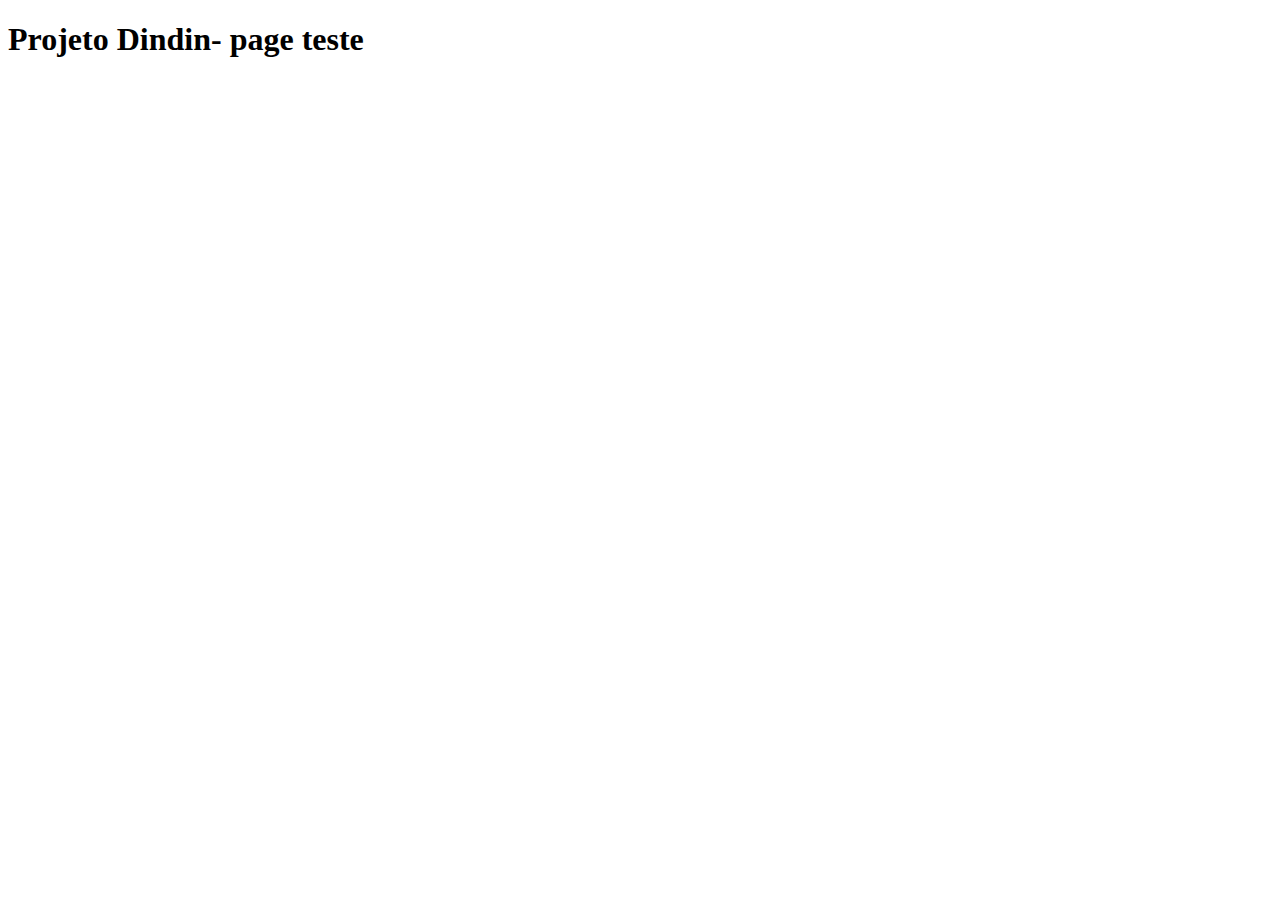
<file: index.html>
<!DOCTYPE html>
<html lang="pt-br">
<head>
    <meta charset="UTF-8">
    <meta http-equiv="X-UA-Compatible" content="IE=edge">
    <meta name="viewport" content="width=device-width, initial-scale=1.0">
    <title>Document</title>
</head>
<body>
    <h1>Projeto Dindin- page teste</h1>
</body>
</html>
</file>
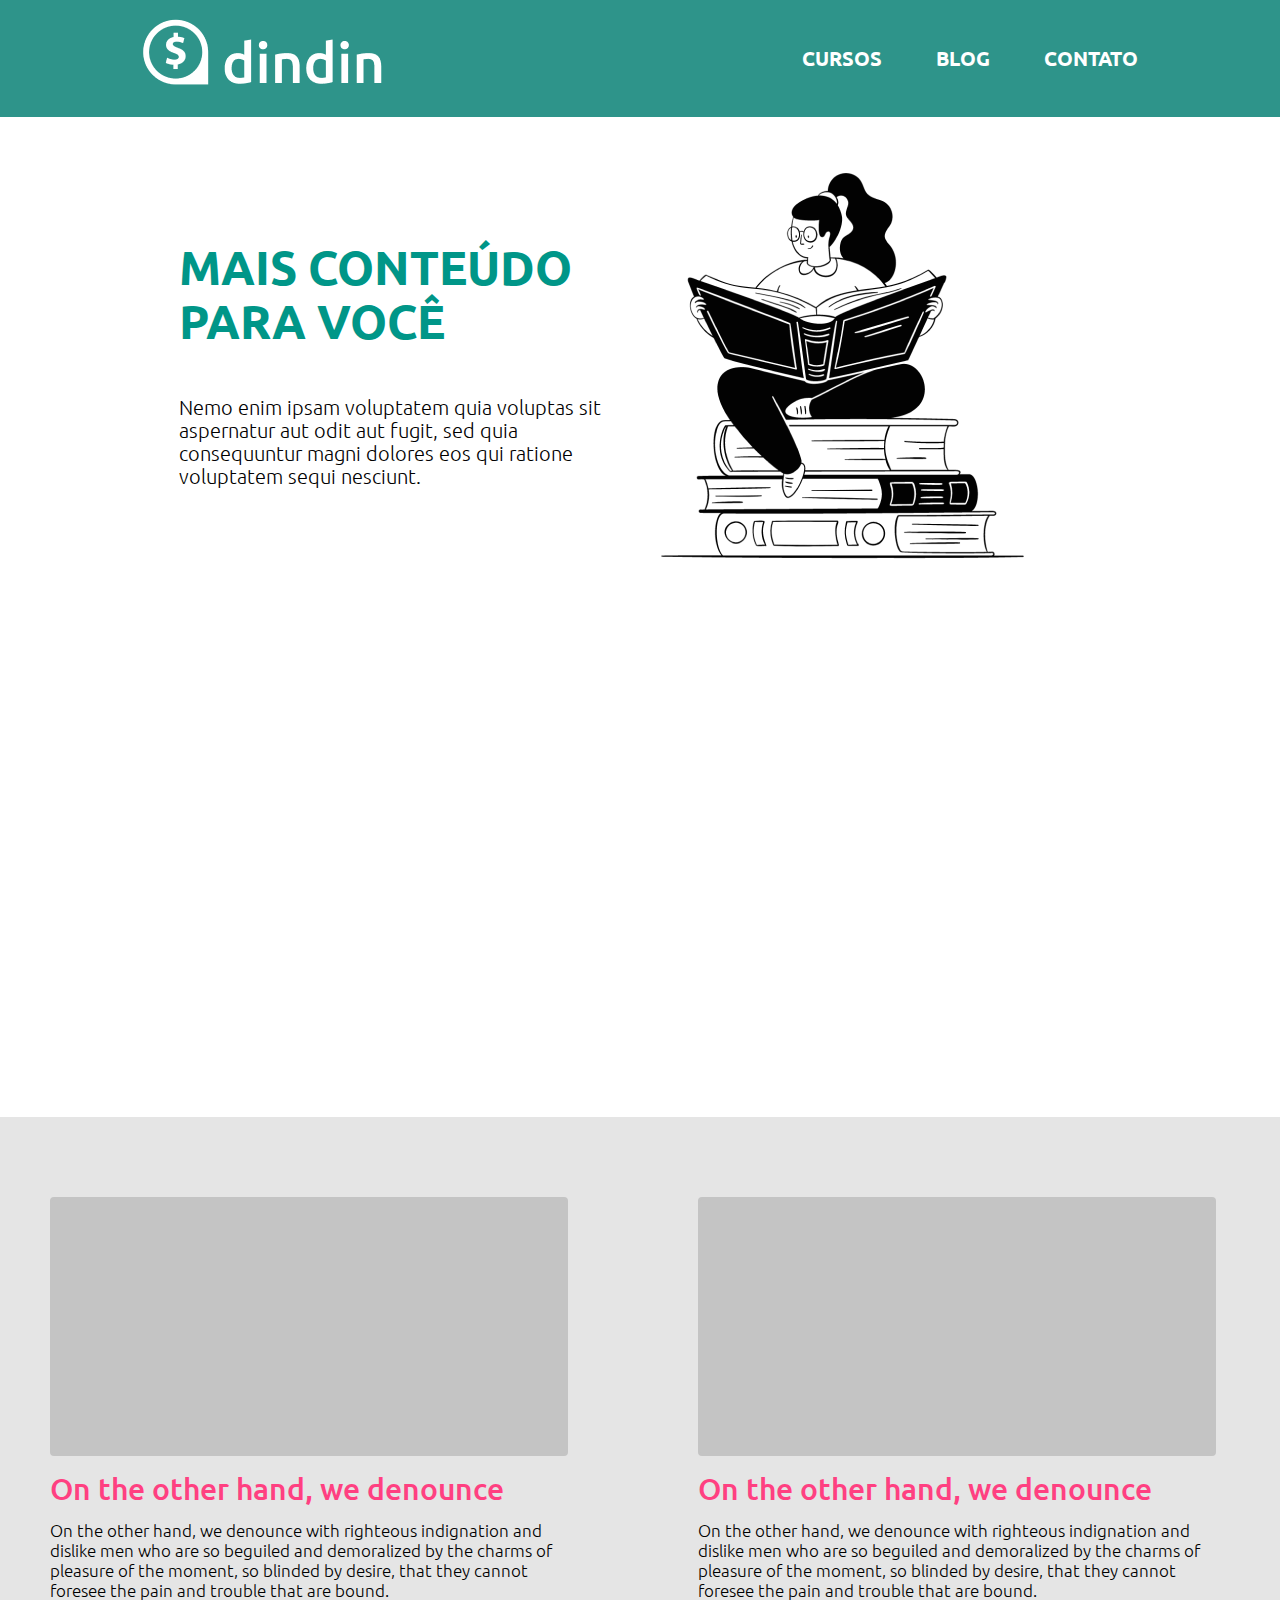
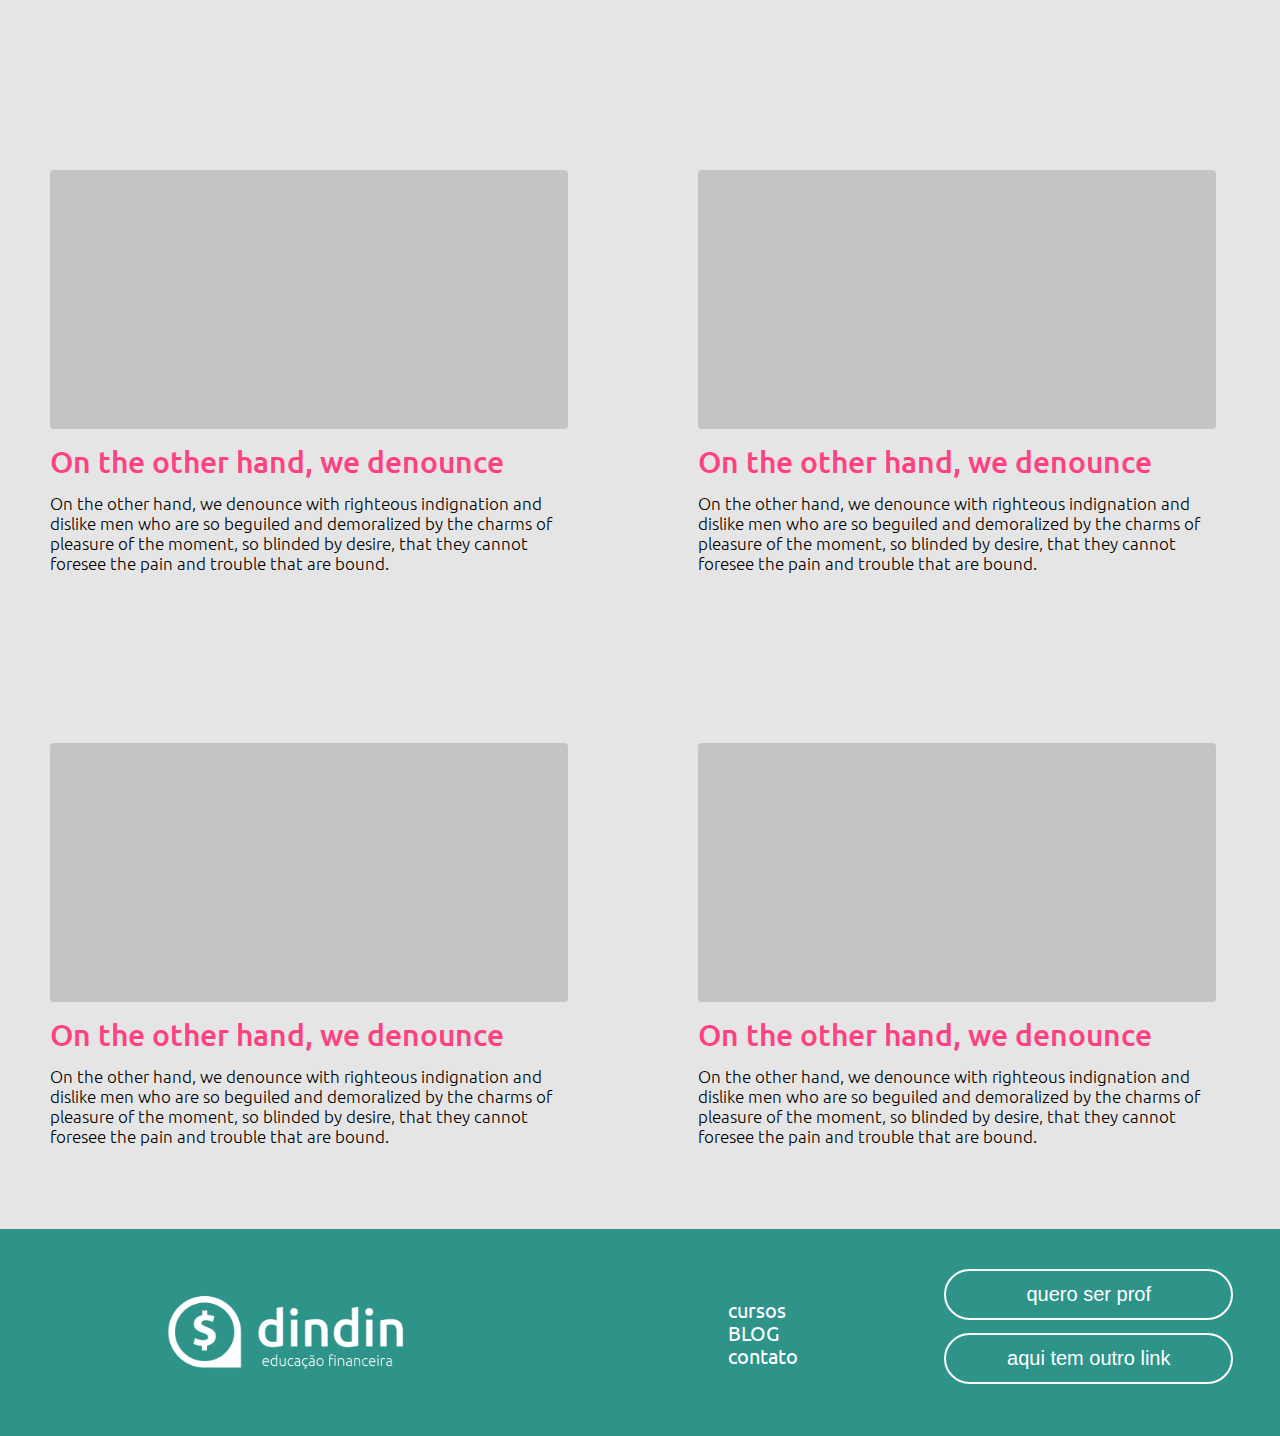
<file: blog/index.html>
<!DOCTYPE html>
<html lang="pt-br">
<head>
    <meta charset="UTF-8">
    <meta http-equiv="X-UA-Compatible" content="IE=edge">
    <meta name="viewport" content="width=device-width, initial-scale=1.0">
    <link rel="preconnect" href="https://fonts.googleapis.com">
    <link rel="preconnect" href="https://fonts.gstatic.com" crossorigin>
    <link href="https://fonts.googleapis.com/css2?family=Montserrat:wght@300;400;500;600;700&family=Poppins&family=Roboto&family=Ubuntu:wght@300;400;500;700&display=swap" rel="stylesheet">
    <link rel="stylesheet" href="../css/global/global.css">
    <link rel="stylesheet" href="../css/global/header.css">
    <link rel="stylesheet" href="../css/global/footer.css">
    <link rel="stylesheet" href="./style.css">  
    <title>Dindin-Blog</title>
</head>
<body>
    <header>
        <img src="../assests/logo-header.png" alt="logo da empresa">
        <nav>
            <a href="../courses/index.html">CURSOS</a>
            <a href="../blog/index.html">BLOG</a>
            <a href="../contato/index.html">CONTATO</a>
        </nav>        
    </header>
    <main>
        <aside class="secao_generica">
            <div>
                <h1 class="titulo_principal">MAIS CONTEÚDO PARA VOCÊ</h1>               
            </div>
            <div class="conteudo">
                <p>Nemo enim ipsam voluptatem quia voluptas sit aspernatur aut odit aut fugit, sed quia consequuntur magni dolores eos qui ratione voluptatem sequi nesciunt.</p>
            </div>
            <img class="ilustra_blog" src="../assests/ilustra-blog.png" alt="ilustra-blog" >
        </aside>
        <section class=" blog secao_generica" >        
            <div class="secao_blog">
                <div class="img_blog"></div>
                <h1 class="titulo_blog">On the other hand, we denounce</h1>
                <p class="conteudo_blog">On the other hand, we denounce with righteous indignation and dislike men who are so beguiled and demoralized by the charms of pleasure of the moment, so blinded by desire, that they cannot foresee the pain and trouble that are bound.</p>                      
            </div>
            <div class="secao_blog">
                <div class="img_blog"></div>
                <h1 class="titulo_blog">On the other hand, we denounce</h1>
                <p class="conteudo_blog">On the other hand, we denounce with righteous indignation and dislike men who are so beguiled and demoralized by the charms of pleasure of the moment, so blinded by desire, that they cannot foresee the pain and trouble that are bound.</p>                       
            </div>
            <div class="secao_blog">
                <div class="img_blog"></div>
                <h1 class="titulo_blog">On the other hand, we denounce</h1>
                <p class="conteudo_blog">On the other hand, we denounce with righteous indignation and dislike men who are so beguiled and demoralized by the charms of pleasure of the moment, so blinded by desire, that they cannot foresee the pain and trouble that are bound.</p>                      
            </div>
            <div class="secao_blog">
                <div class="img_blog"></div>
                <h1 class="titulo_blog">On the other hand, we denounce</h1>
                <p class="conteudo_blog">On the other hand, we denounce with righteous indignation and dislike men who are so beguiled and demoralized by the charms of pleasure of the moment, so blinded by desire, that they cannot foresee the pain and trouble that are bound.</p>                       
            </div>
            <div class="secao_blog">
                <div class="img_blog"></div>
                <h1 class="titulo_blog">On the other hand, we denounce</h1>
                <p class="conteudo_blog">On the other hand, we denounce with righteous indignation and dislike men who are so beguiled and demoralized by the charms of pleasure of the moment, so blinded by desire, that they cannot foresee the pain and trouble that are bound.</p>                      
            </div>
            <div class="secao_blog">
                <div class="img_blog"></div>
                <h1 class="titulo_blog">On the other hand, we denounce</h1>
                <p class="conteudo_blog">On the other hand, we denounce with righteous indignation and dislike men who are so beguiled and demoralized by the charms of pleasure of the moment, so blinded by desire, that they cannot foresee the pain and trouble that are bound.</p>                       
            </div>         
        </section>
    </main>
    <footer>
        <img src="../assests/logo-footer.png" alt="logo da empresa">
        <div>
           <ul>
            <li><a href="../courses/index.html">cursos</a></li>
            <li><a href="../blog/index.html">BLOG</a></li>
            <li><a href="../contato/index.html">contato</a></li>
           </ul> 
        </div>        
        <div>
            <button>quero ser prof</button>
            <button class="link">aqui tem outro link</button>
        </div>       
    </footer>    
</body>
</html>
</file>
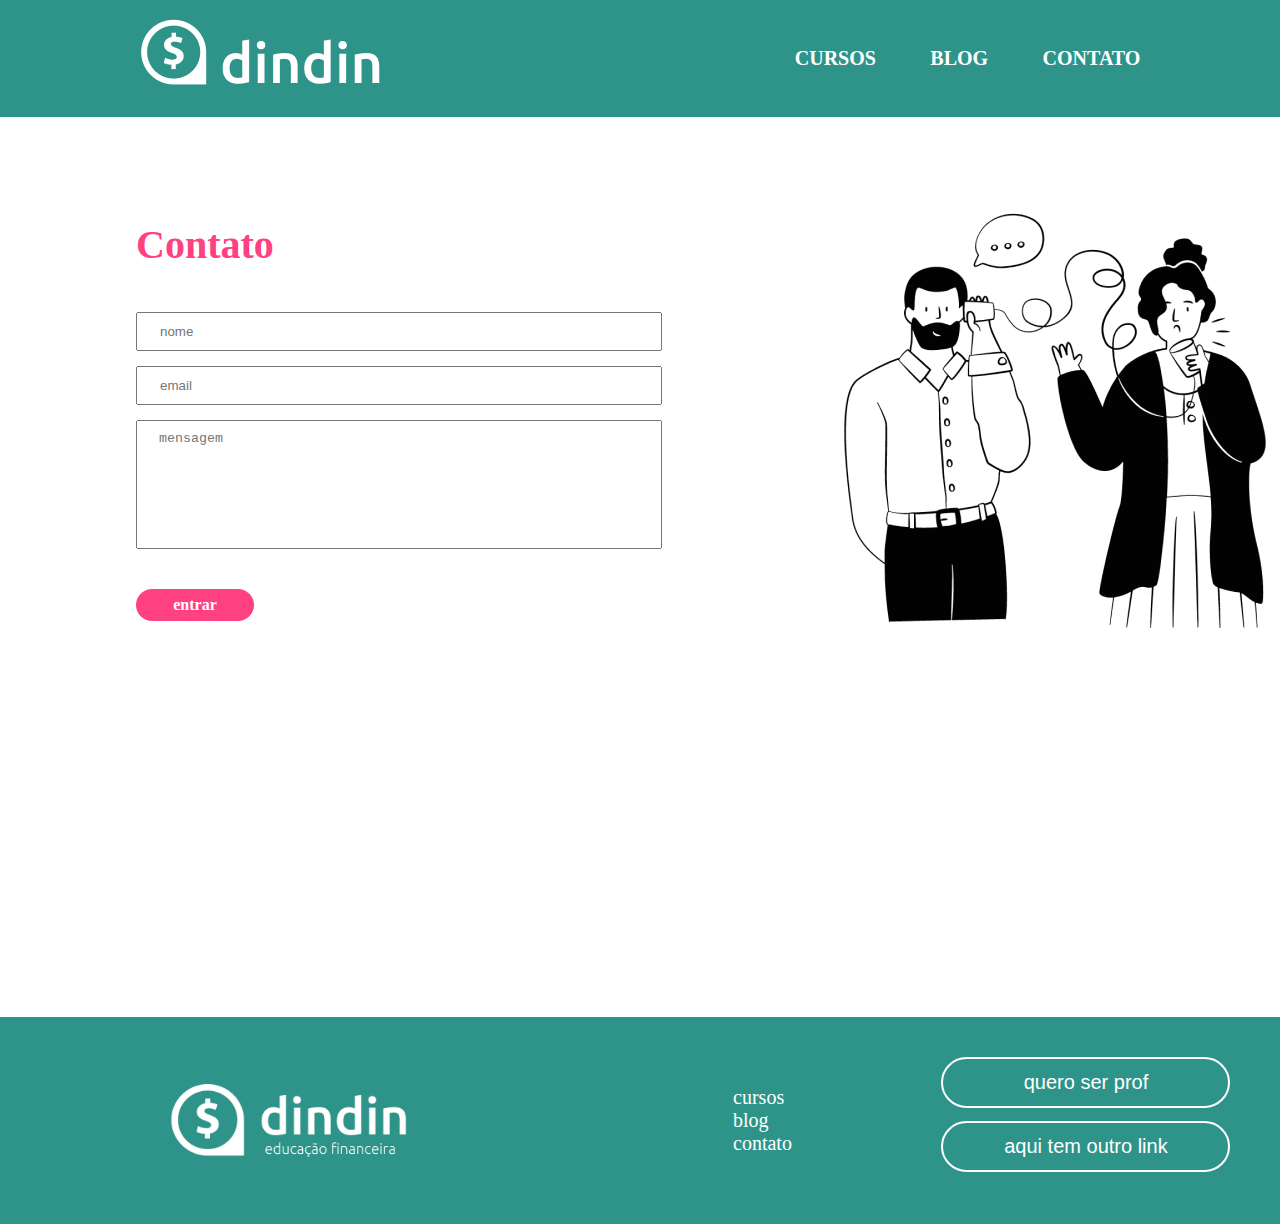
<file: contato/index.html>
<!DOCTYPE html>
<html lang="pt-br">
  <head>
    <meta charset="UTF-8" />
    <meta http-equiv="X-UA-Compatible" content="IE=edge" />
    <meta name="viewport" content="width=device-width, initial-scale=1.0" />
    <link rel="stylesheet" href="../css/global/global.css" />
    <link rel="stylesheet" href="../css/global/header.css" />
    <link rel="stylesheet" href="../css/global/footer.css" />
    <link rel="stylesheet" href="./style.css" />
    <title>Dindin-Contato</title>
  </head>
  <body>
    <header>
      <img src="../assests/logo-header.png" alt="logo da empresa" />
      <nav>
        <a href="../courses/index.html">CURSOS</a>
        <a href="../blog/index.html">BLOG</a>
        <a href="#">CONTATO</a>
      </nav>
    </header>
    <main class="secao_generica">
      <div>
        <form>
          <h1 class="titulo_contato">Contato</h1>
          <input type="text" placeholder="nome" required />
          <input type="email" placeholder="email" required />
          <textarea placeholder="mensagem" required></textarea>
          <button class="btn">Entrar</button>
        </form>
        <img
          class="figura"
          src="../assests/ilustra-contato.png"
          alt="ilustra contato"
        />
      </div>
    </main>
    <footer>
      <img src="../assests/logo-footer.png" alt="logo da empresa"/>
      <div>
        <ul>
          <li><a href="../courses/index.html">cursos</a></li>
          <li><a href="../blog/index.html">blog</a></li>
          <li>contato</li>
        </ul>
      </div>
      <div>
        <button>quero ser prof</button>
        <button class="link">aqui tem outro link</button>
      </div>
    </footer>
  </body>
</html>
</file>
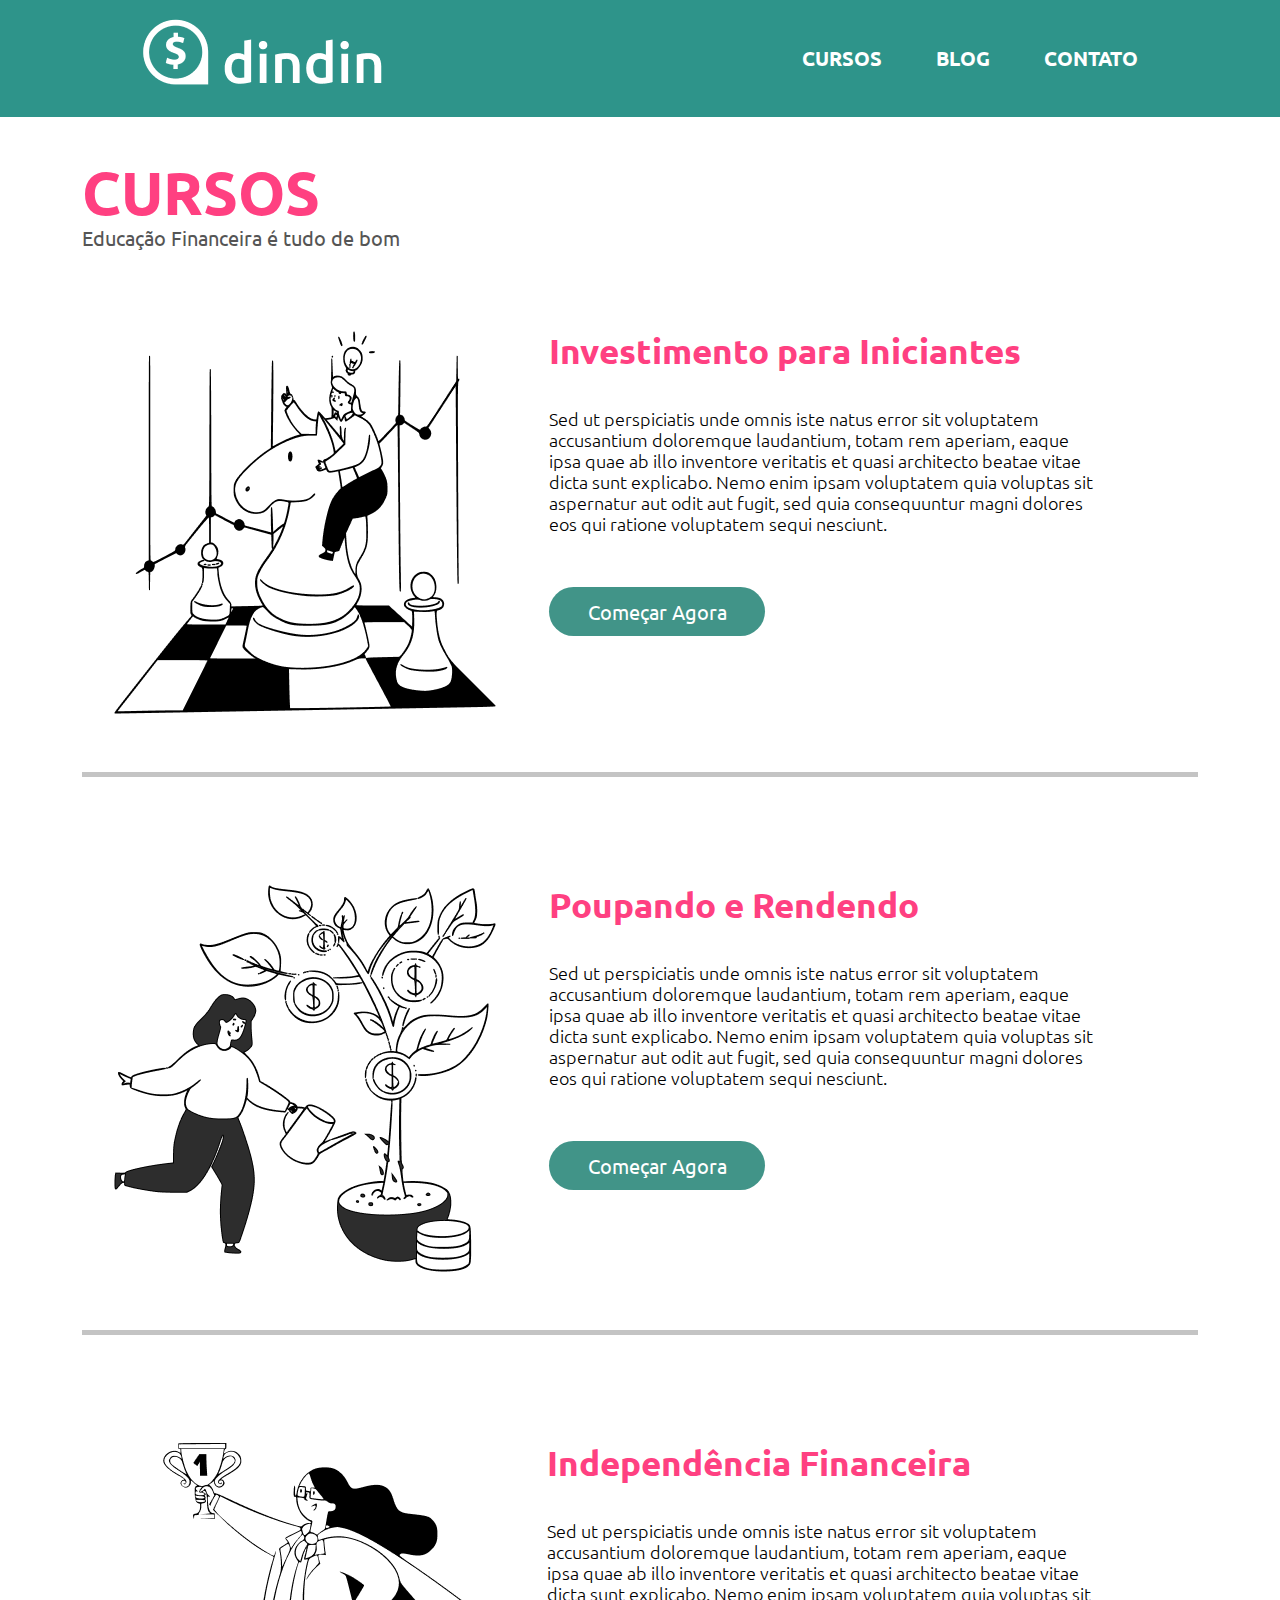
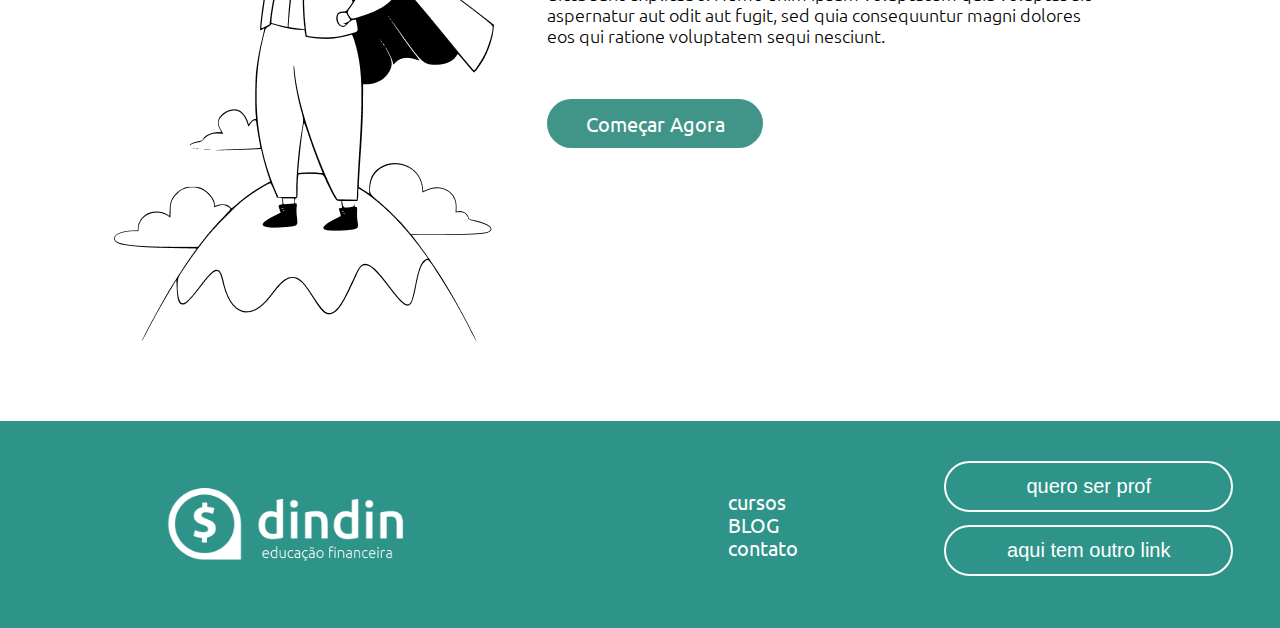
<file: courses/index.html>
<!DOCTYPE html>
<html lang="Pt-br">

<head>
    <meta charset="UTF-8">
    <meta http-equiv="X-UA-Compatible" content="IE=edge">
    <meta name="viewport" content="width=device-width, initial-scale=1.0">
    <link rel="stylesheet" href="../css/global/global.css">
    <link rel="stylesheet" href="../css/global/header.css">
    <link rel="stylesheet" href="../css/global/footer.css">
    <link href="../css/courses/courses_page.css" rel="stylesheet">
    <title>Dindin</title>
</head>

<body>
    <header>
        <img src="../assests/logo-header.png" alt="logo da empresa">
        <nav>
            <a href="../courses/index.html">CURSOS</a>
            <a href="../blog/index.html">BLOG</a>
            <a href="../contato/index.html">CONTATO</a>
        </nav>        
    </header>
    <div class="container">
        <div>
            <h1>CURSOS</h1>
            <p class="sub-title">Educação Financeira é tudo de bom</p>
            <div class="box-course-description">
                <img src="../assests/ilustra-poupando.png" />
                <div>
                    <h2>Investimento para Iniciantes</h2>
                    <p class="description">
                        Sed ut perspiciatis unde omnis iste natus error sit voluptatem accusantium doloremque
                        laudantium,
                        totam rem aperiam, eaque ipsa quae ab illo inventore veritatis et quasi architecto beatae vitae
                        dicta sunt explicabo. Nemo enim ipsam voluptatem quia voluptas sit aspernatur aut odit aut
                        fugit,
                        sed quia consequuntur magni dolores eos qui ratione voluptatem sequi nesciunt.
                    </p>
                    <div class="button"><a href="./investment_for_beginners.html">Começar Agora</a></div>
                </div>
            </div>
        </div>
        <div class="box-course-description">
            <img src="../assests/ilustra-investimento.png" />
            <div>
                <h2>Poupando e Rendendo</h2>
                <p class="description">
                    Sed ut perspiciatis unde omnis iste natus error sit voluptatem accusantium doloremque
                    laudantium,
                    totam rem aperiam, eaque ipsa quae ab illo inventore veritatis et quasi architecto beatae vitae
                    dicta sunt explicabo. Nemo enim ipsam voluptatem quia voluptas sit aspernatur aut odit aut
                    fugit,
                    sed quia consequuntur magni dolores eos qui ratione voluptatem sequi nesciunt.
                </p>
                <div class="button"><a href="./saving_and_yielding.html">Começar Agora</a></div>
            </div>
        </div>

        <div class="box-course-description">
            <img src="../assests/ilustra-independencia.png" />
            <div>
                <h2>Independência Financeira</h2>
                <p class="description">
                    Sed ut perspiciatis unde omnis iste natus error sit voluptatem accusantium doloremque
                    laudantium,
                    totam rem aperiam, eaque ipsa quae ab illo inventore veritatis et quasi architecto beatae vitae
                    dicta sunt explicabo. Nemo enim ipsam voluptatem quia voluptas sit aspernatur aut odit aut
                    fugit,
                    sed quia consequuntur magni dolores eos qui ratione voluptatem sequi nesciunt.
                </p>
                <div class="button"><a href="./financial_independence.html">Começar Agora</a></div>
            </div>
        </div>
    </div>
    <footer>
        <img src="../assests/logo-footer.png" alt="logo da empresa">
        <div>
           <ul>
            <li><a href="../courses/index.html"></a>cursos</a></li>
            <li><a href="../blog/index.html">BLOG</a></li>
            <li><a href="../contato/index.html">contato</a></li>
           </ul> 
        </div>        
        <div>
            <button>quero ser prof</button>
            <button class="link">aqui tem outro link</button>
        </div>       
    </footer>    
</body>
</html>
</file>
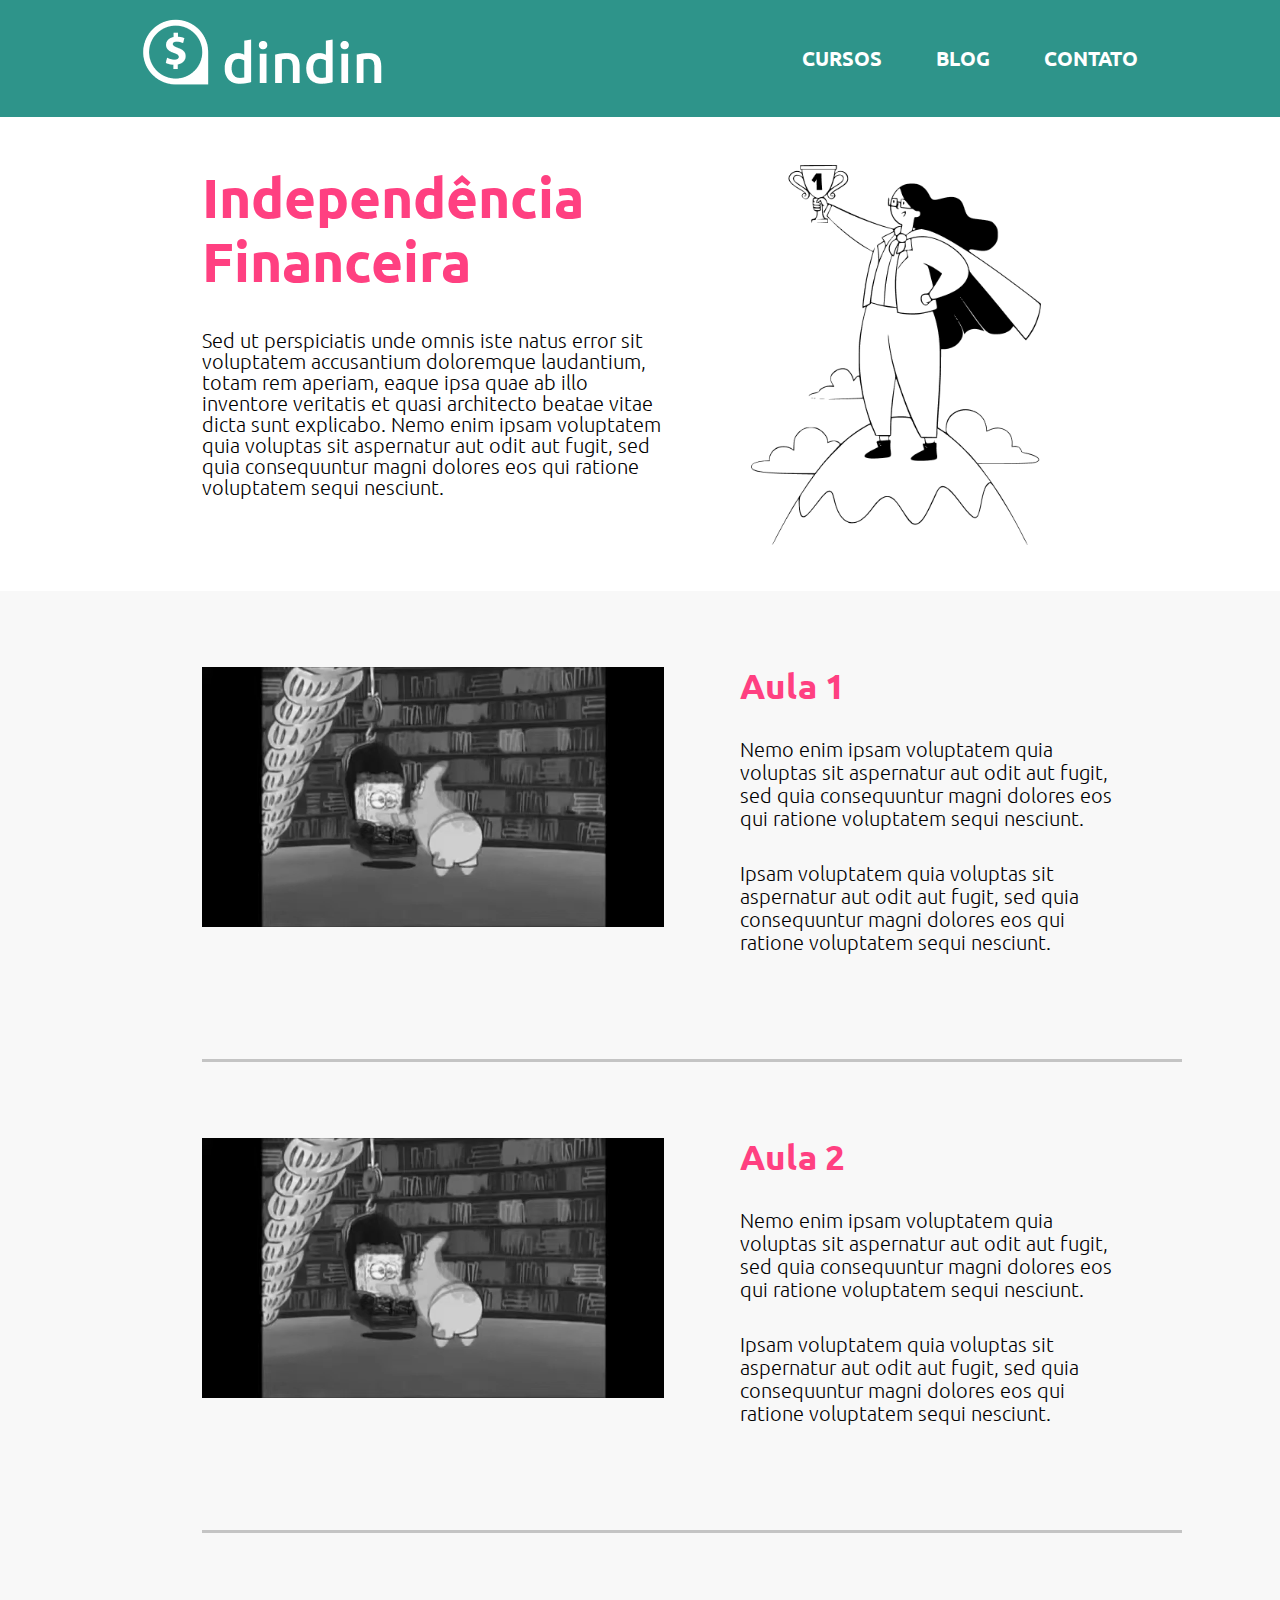
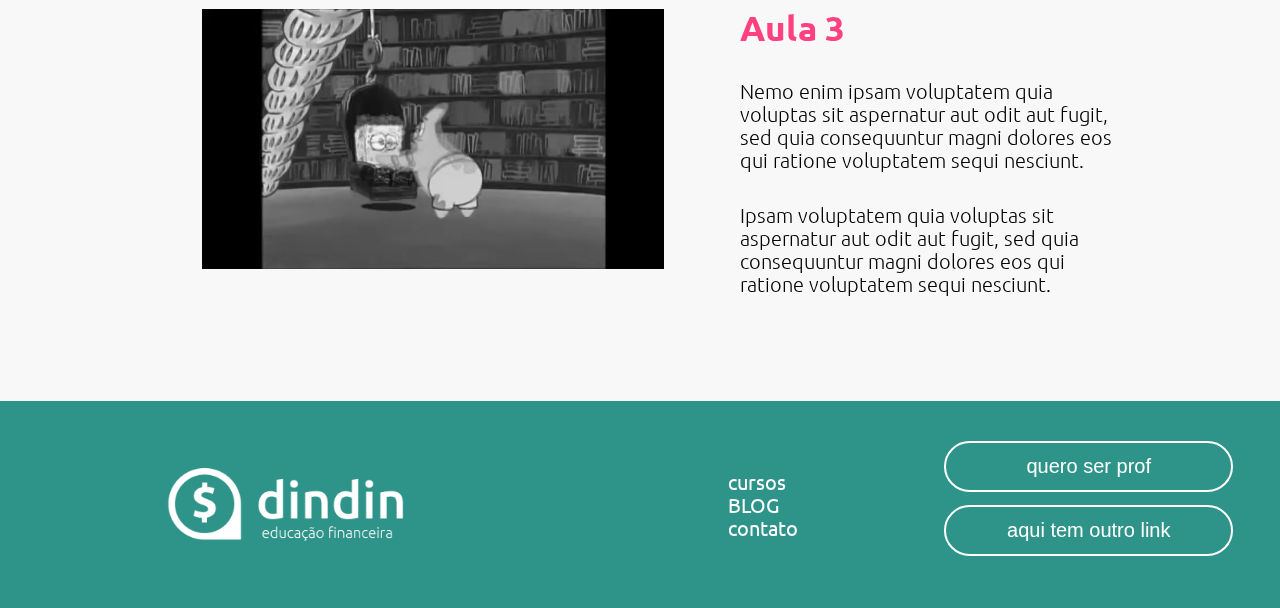
<file: courses/financial_independence.html>
<!DOCTYPE html>
<html lang="Pt-br">

<head>
    <meta charset="UTF-8">
    <meta http-equiv="X-UA-Compatible" content="IE=edge">
    <meta name="viewport" content="width=device-width, initial-scale=1.0">
    <link rel="stylesheet" href="../css/global/global.css">
    <link rel="stylesheet" href="../css/global/header.css">
    <link rel="stylesheet" href="../css/global/footer.css">
    <link href="../css/courses/course_files.css" rel="stylesheet">
    <title>Independência Financeira</title>
</head>

<body>
    <header>
        <img src="../assests/logo-header.png" alt="logo da empresa">
        <nav>
            <a href="../courses/index.html">CURSOS</a>
            <a href="../blog/index.html">BLOG</a>
            <a href="../contato/index.html">CONTATO</a>
        </nav>        
    </header>
    <div class="container">
        <div>
            <div class="box-course-description">
                <div>
                    <h1>Independência Financeira</h1>
                    <p class="description">
                        Sed ut perspiciatis unde omnis iste natus error sit voluptatem accusantium doloremque
                        laudantium,
                        totam rem aperiam, eaque ipsa quae ab illo inventore veritatis et quasi architecto beatae vitae
                        dicta sunt explicabo. Nemo enim ipsam voluptatem quia voluptas sit aspernatur aut odit aut
                        fugit,
                        sed quia consequuntur magni dolores eos qui ratione voluptatem sequi nesciunt.
                    </p>
                </div>
                <img src="../assests/ilustra-independencia.png" />
            </div>
        </div>
        <div class="video-classes">
            <div class="video-class">
                <video width="462" height="261" autoplay>
                    <source src="./../assests/video.mp4" type="video/mp4">
                    <source src="./../assests/video.ogg" type="video/ogg">
                    Your browser does not support the video tag.
                </video>
                <div>
                    <h2>Aula 1</h2>
                    <p>
                        Nemo enim ipsam voluptatem quia voluptas sit aspernatur aut odit aut fugit, sed quia
                        consequuntur magni dolores eos qui ratione voluptatem sequi nesciunt.
                    </p>
                    <p>
                        Ipsam voluptatem quia voluptas sit aspernatur aut odit aut fugit, sed quia consequuntur magni
                        dolores eos qui ratione voluptatem sequi nesciunt.
                    </p>
                </div>
            </div>
            <div class="video-class">
                <video width="462" height="261" autoplay>
                    <source src="./../assests/video.mp4" type="video/mp4">
                    <source src="./../assests/video.ogg" type="video/ogg">
                    Your browser does not support the video tag.
                </video>
                <div>
                    <h2>Aula 2</h2>
                    <p>
                        Nemo enim ipsam voluptatem quia voluptas sit aspernatur aut odit aut fugit, sed quia
                        consequuntur magni dolores eos qui ratione voluptatem sequi nesciunt.
                    </p>
                    <p>
                        Ipsam voluptatem quia voluptas sit aspernatur aut odit aut fugit, sed quia consequuntur magni
                        dolores eos qui ratione voluptatem sequi nesciunt.
                    </p>
                </div>
            </div>
            <div class="video-class">
                <video width="462" height="261" autoplay>
                    <source src="./../assests/video.mp4" type="video/mp4">
                    <source src="./../assests/video.ogg" type="video/ogg">
                    Your browser does not support the video tag.
                </video>
                <div>
                    <h2>Aula 3</h2>
                    <p>
                        Nemo enim ipsam voluptatem quia voluptas sit aspernatur aut odit aut fugit, sed quia
                        consequuntur magni dolores eos qui ratione voluptatem sequi nesciunt.
                    </p>
                    <p>
                        Ipsam voluptatem quia voluptas sit aspernatur aut odit aut fugit, sed quia consequuntur magni
                        dolores eos qui ratione voluptatem sequi nesciunt.
                    </p>
                </div>
            </div>
        </div>
    </div>
    <footer>
        <img src="../assests/logo-footer.png" alt="logo da empresa">
        <div>
           <ul>
            <li><a href="../courses/index.html">cursos</a></li>
            <li><a href="../blog/index.html">BLOG</a></li>
            <li><a href="../contato/index.html">contato</a></li>
           </ul> 
        </div>        
        <div>
            <button>quero ser prof</button>
            <button class="link">aqui tem outro link</button>
        </div>       
    </footer>  
</body>

</html>
</file>
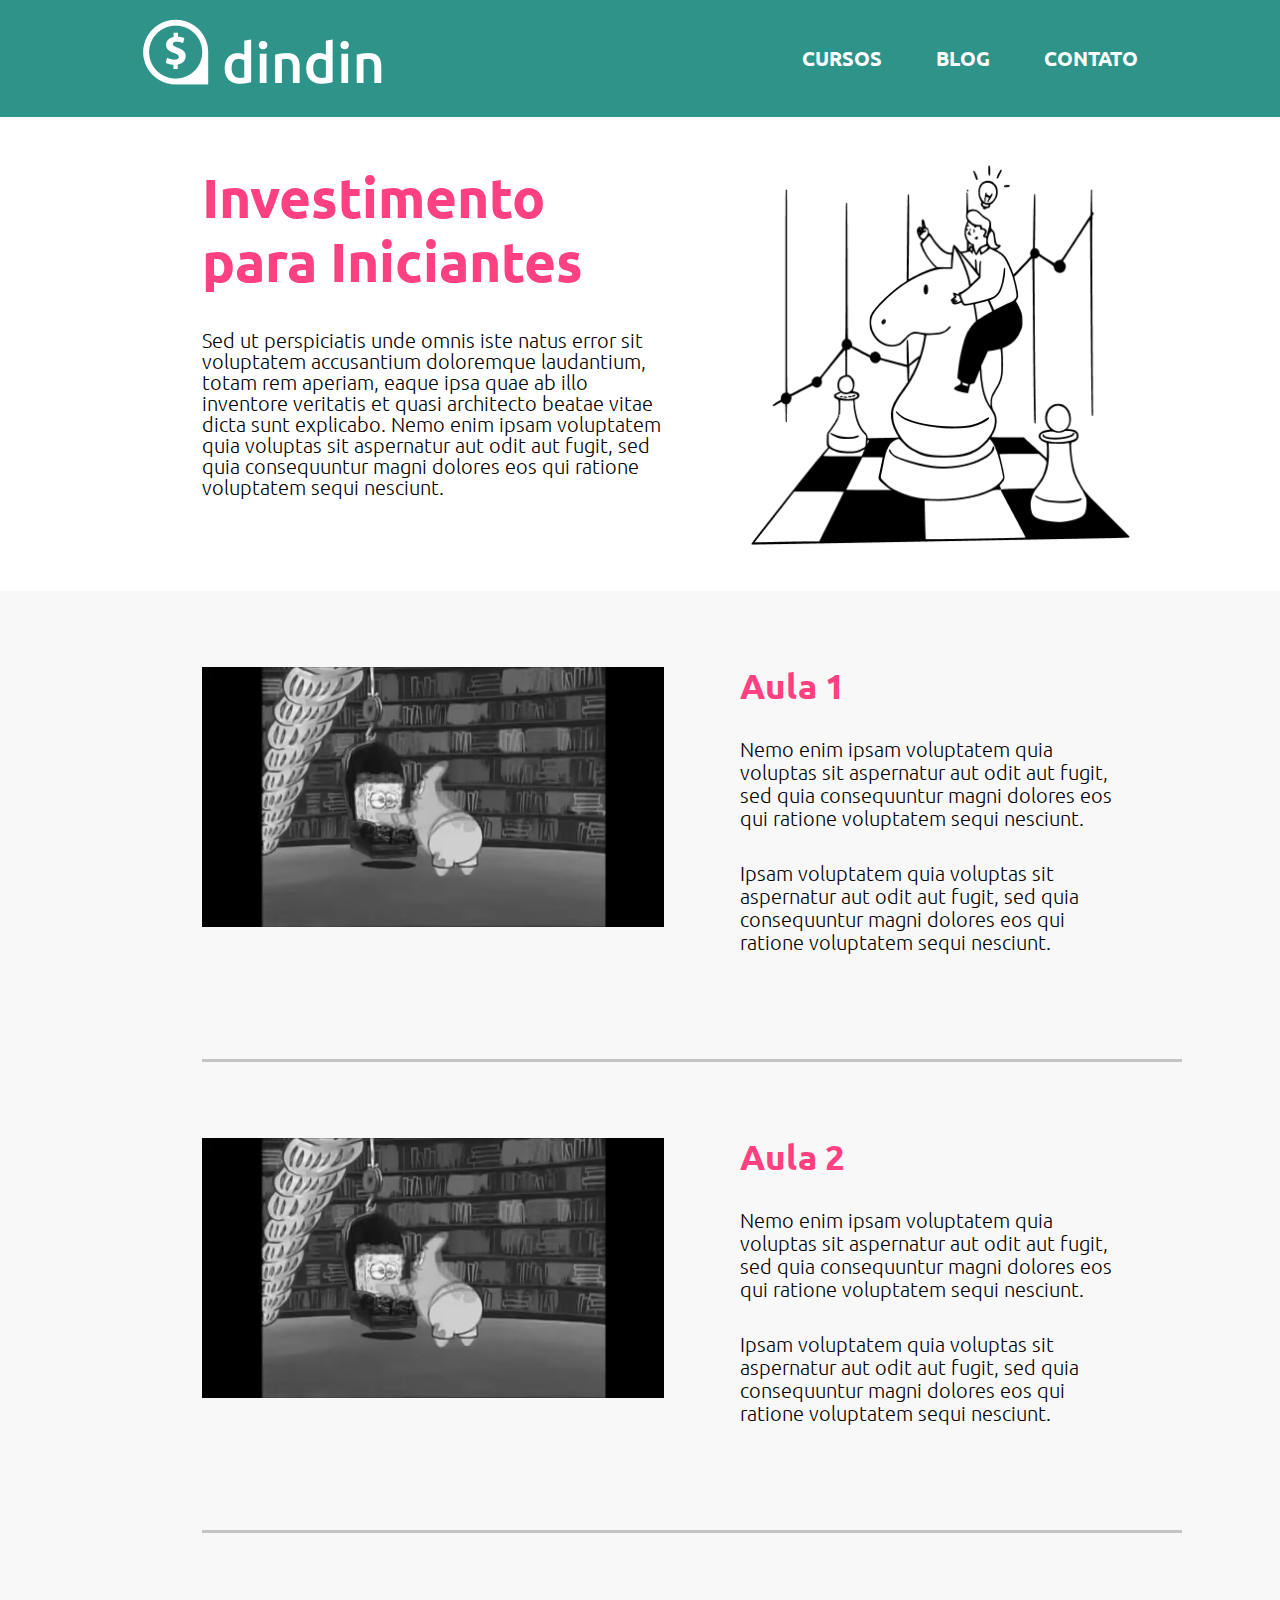
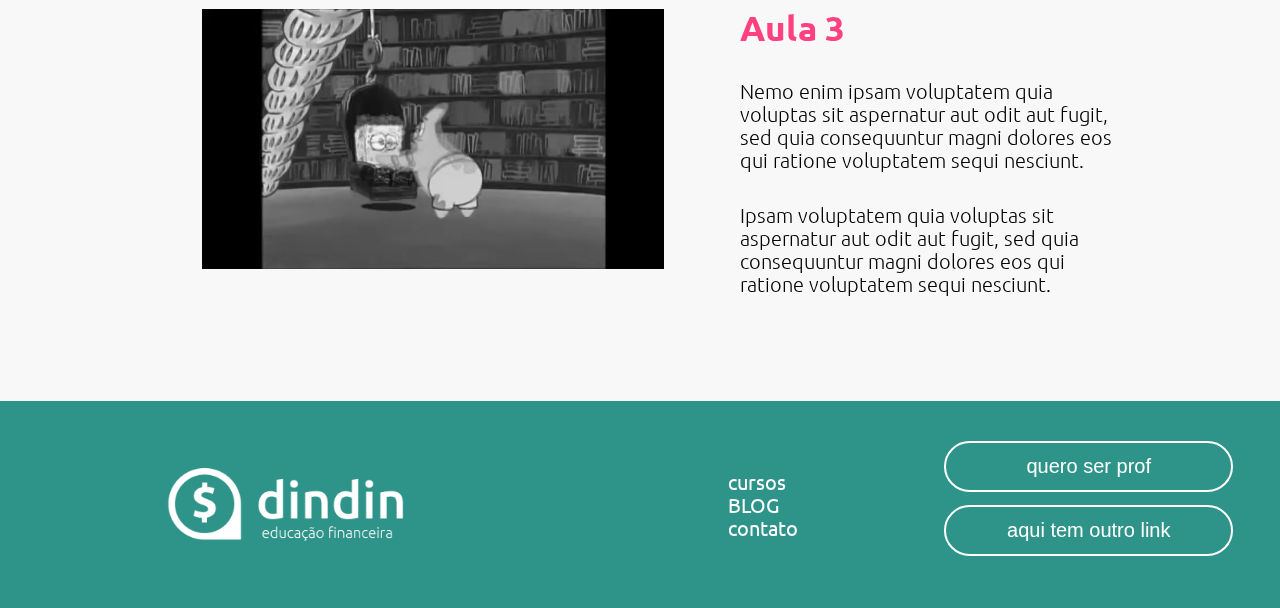
<file: courses/investment_for_beginners.html>
<!DOCTYPE html>
<html lang="Pt-br">

<head>
    <meta charset="UTF-8">
    <meta http-equiv="X-UA-Compatible" content="IE=edge">
    <meta name="viewport" content="width=device-width, initial-scale=1.0">
    <link rel="stylesheet" href="../css/global/global.css">
    <link rel="stylesheet" href="../css/global/header.css">
    <link rel="stylesheet" href="../css/global/footer.css">
    <link href="../css/courses/course_files.css" rel="stylesheet">
    <title>Investimento Para Iniciantes</title>
</head>

<body>
    <header>
        <img src="../assests/logo-header.png" alt="logo da empresa">
        <nav>
            <a href="../courses/index.html">CURSOS</a>
            <a href="../blog/index.html">BLOG</a>
            <a href="../contato/index.html">CONTATO</a>
        </nav>        
    </header>
    <div class="container">
        <div>
            <div class="box-course-description">
                <div>
                    <h1>Investimento para Iniciantes</h1>
                    <p class="description">
                        Sed ut perspiciatis unde omnis iste natus error sit voluptatem accusantium doloremque
                        laudantium,
                        totam rem aperiam, eaque ipsa quae ab illo inventore veritatis et quasi architecto beatae vitae
                        dicta sunt explicabo. Nemo enim ipsam voluptatem quia voluptas sit aspernatur aut odit aut
                        fugit,
                        sed quia consequuntur magni dolores eos qui ratione voluptatem sequi nesciunt.
                    </p>
                </div>
                <img src="../assests/ilustra-poupando.png" />
            </div>
        </div>
        <div class="video-classes">
            <div class="video-class">
                <video width="462" height="261" autoplay>
                    <source src="./../assests/video.mp4" type="video/mp4">
                    <source src="./../assests/video.ogg" type="video/ogg">
                    Your browser does not support the video tag.
                </video>
                <div>
                    <h2>Aula 1</h2>
                    <p>
                        Nemo enim ipsam voluptatem quia voluptas sit aspernatur aut odit aut fugit, sed quia
                        consequuntur magni dolores eos qui ratione voluptatem sequi nesciunt.
                    </p>
                    <p>
                        Ipsam voluptatem quia voluptas sit aspernatur aut odit aut fugit, sed quia consequuntur magni
                        dolores eos qui ratione voluptatem sequi nesciunt.
                    </p>
                </div>
            </div>
            <div class="video-class">
                <video width="462" height="261" autoplay>
                    <source src="./../assests/video.mp4" type="video/mp4">
                    <source src="./../assests/video.ogg" type="video/ogg">
                    Your browser does not support the video tag.
                </video>
                <div>
                    <h2>Aula 2</h2>
                    <p>
                        Nemo enim ipsam voluptatem quia voluptas sit aspernatur aut odit aut fugit, sed quia
                        consequuntur magni dolores eos qui ratione voluptatem sequi nesciunt.
                    </p>
                    <p>
                        Ipsam voluptatem quia voluptas sit aspernatur aut odit aut fugit, sed quia consequuntur magni
                        dolores eos qui ratione voluptatem sequi nesciunt.
                    </p>
                </div>
            </div>
            <div class="video-class">
                <video width="462" height="261" autoplay>
                    <source src="./../assests/video.mp4" type="video/mp4">
                    <source src="./../assests/video.ogg" type="video/ogg">
                    Your browser does not support the video tag.
                </video>
                <div>
                    <h2>Aula 3</h2>
                    <p>
                        Nemo enim ipsam voluptatem quia voluptas sit aspernatur aut odit aut fugit, sed quia
                        consequuntur magni dolores eos qui ratione voluptatem sequi nesciunt.
                    </p>
                    <p>
                        Ipsam voluptatem quia voluptas sit aspernatur aut odit aut fugit, sed quia consequuntur magni
                        dolores eos qui ratione voluptatem sequi nesciunt.
                    </p>
                </div>
            </div>
        </div>
    </div>
    <footer>
        <img src="../assests/logo-footer.png" alt="logo da empresa">
        <div>
           <ul>
            <li><a href="../courses/index.html">cursos</a></li>
            <li><a href="../blog/index.html">BLOG</a></li>
            <li><a href="../contato/index.html">contato</a></li>
           </ul> 
        </div>        
        <div>
            <button>quero ser prof</button>
            <button class="link">aqui tem outro link</button>
        </div>       
    </footer> 
</body>

</html>
</file>
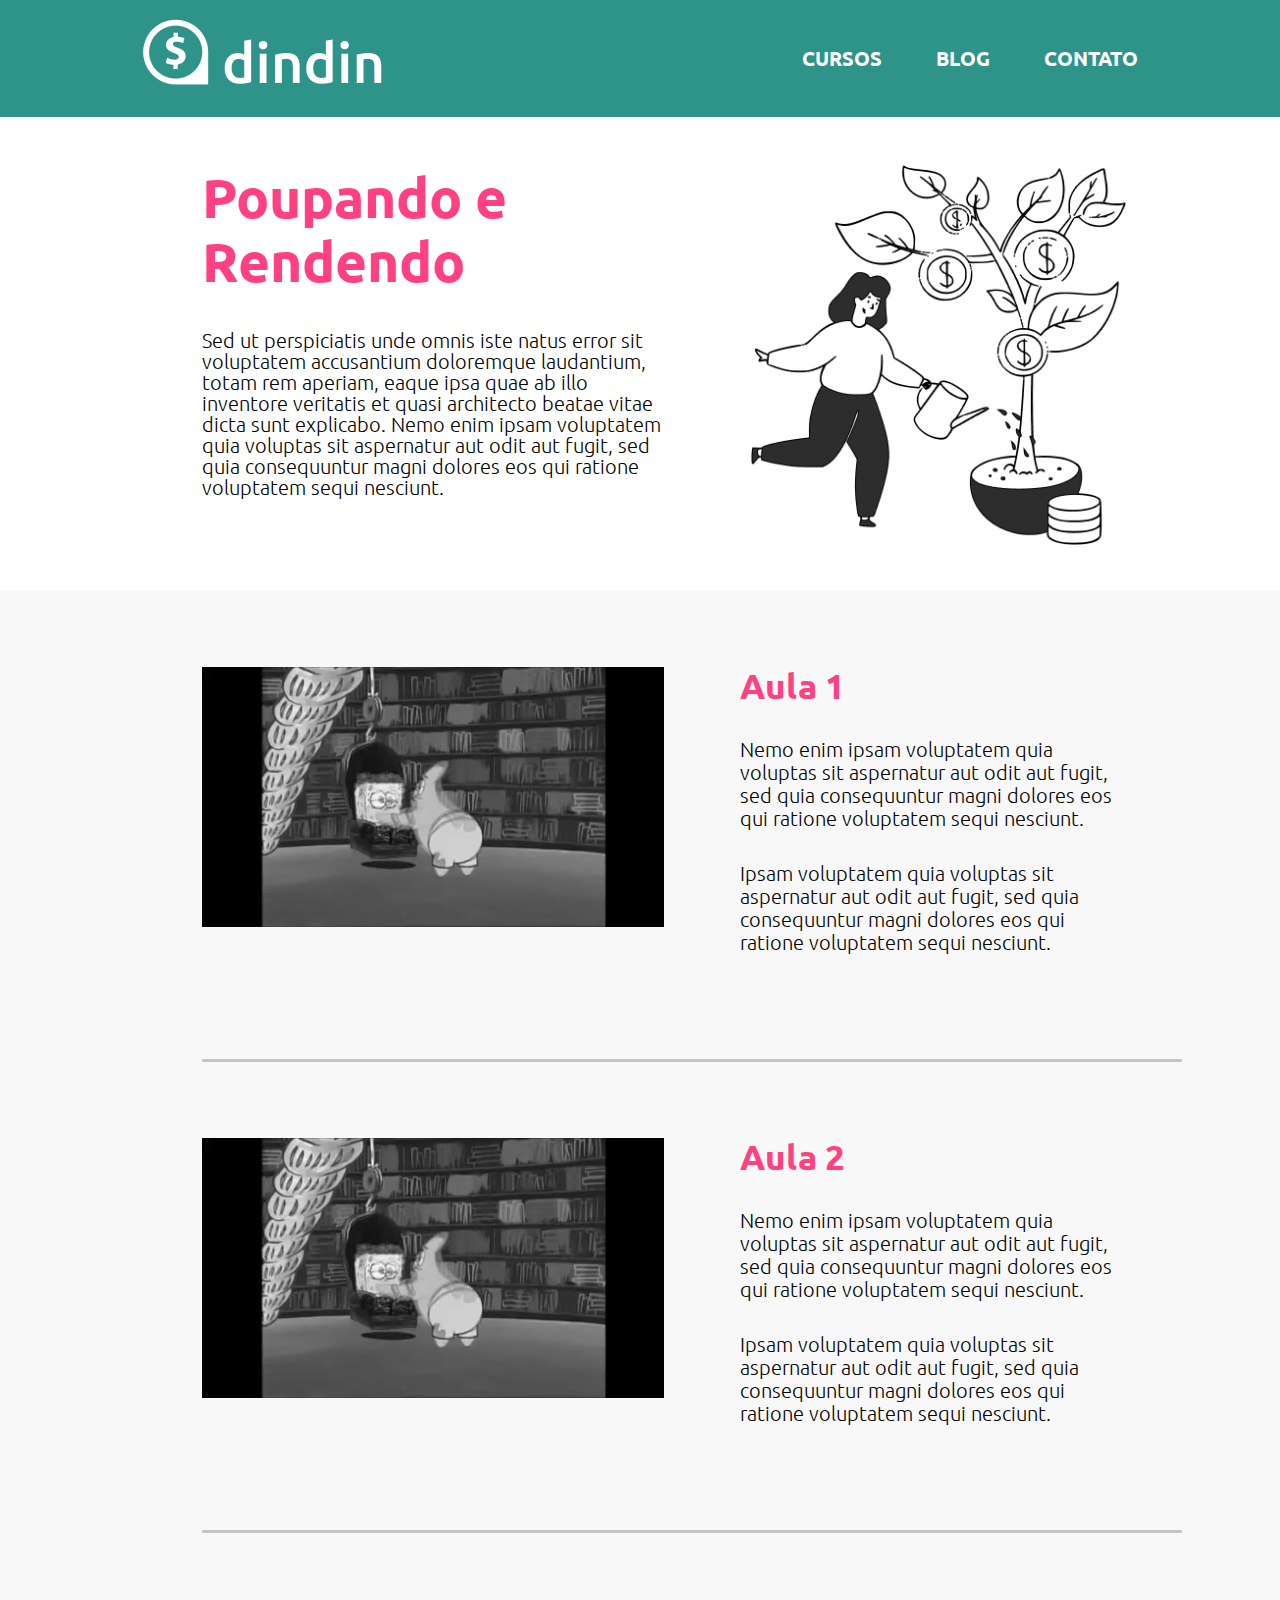
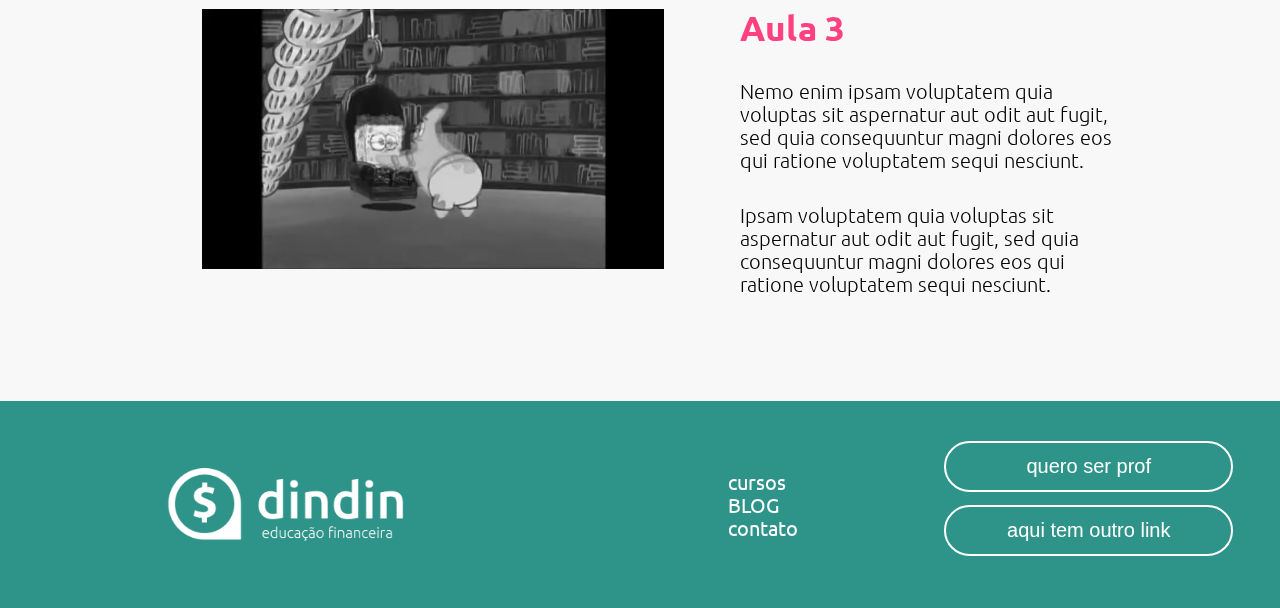
<file: courses/saving_and_yielding.html>
<!DOCTYPE html>
<html lang="Pt-br">

<head>
    <meta charset="UTF-8">
    <meta http-equiv="X-UA-Compatible" content="IE=edge">
    <meta name="viewport" content="width=device-width, initial-scale=1.0">
    <link rel="stylesheet" href="../css/global/global.css">
    <link rel="stylesheet" href="../css/global/header.css">
    <link rel="stylesheet" href="../css/global/footer.css">
    <link href="../css/courses/course_files.css" rel="stylesheet">
    <title>Poupando e Rendendo</title>
</head>

<body>
    <header>
        <img src="../assests/logo-header.png" alt="logo da empresa">
        <nav>
            <a href="../courses/index.html">CURSOS</a>
            <a href="../blog/index.html">BLOG</a>
            <a href="../contato/index.html">CONTATO</a>
        </nav>        
    </header>
    <div class="container">
        <div>
            <div class="box-course-description">
                <div>
                    <h1>Poupando e Rendendo</h1>
                    <p class="description">
                        Sed ut perspiciatis unde omnis iste natus error sit voluptatem accusantium doloremque
                        laudantium,
                        totam rem aperiam, eaque ipsa quae ab illo inventore veritatis et quasi architecto beatae vitae
                        dicta sunt explicabo. Nemo enim ipsam voluptatem quia voluptas sit aspernatur aut odit aut
                        fugit,
                        sed quia consequuntur magni dolores eos qui ratione voluptatem sequi nesciunt.
                    </p>
                </div>
                <img src="../assests/ilustra-investimento.png" />
            </div>
        </div>
        <div class="video-classes">
            <div class="video-class">
                <video width="462" height="261" autoplay>
                    <source src="./../assests/video.mp4" type="video/mp4">
                    <source src="./../assests/video.ogg" type="video/ogg">
                    Your browser does not support the video tag.
                </video>
                <div>
                    <h2>Aula 1</h2>
                    <p>
                        Nemo enim ipsam voluptatem quia voluptas sit aspernatur aut odit aut fugit, sed quia
                        consequuntur magni dolores eos qui ratione voluptatem sequi nesciunt.
                    </p>
                    <p>
                        Ipsam voluptatem quia voluptas sit aspernatur aut odit aut fugit, sed quia consequuntur magni
                        dolores eos qui ratione voluptatem sequi nesciunt.
                    </p>
                </div>
            </div>
            <div class="video-class">
                <video width="462" height="261" autoplay>
                    <source src="./../assests/video.mp4" type="video/mp4">
                    <source src="./../assests/video.ogg" type="video/ogg">
                    Your browser does not support the video tag.
                </video>
                <div>
                    <h2>Aula 2</h2>
                    <p>
                        Nemo enim ipsam voluptatem quia voluptas sit aspernatur aut odit aut fugit, sed quia
                        consequuntur magni dolores eos qui ratione voluptatem sequi nesciunt.
                    </p>
                    <p>
                        Ipsam voluptatem quia voluptas sit aspernatur aut odit aut fugit, sed quia consequuntur magni
                        dolores eos qui ratione voluptatem sequi nesciunt.
                    </p>
                </div>
            </div>
            <div class="video-class">
                <video width="462" height="261" autoplay>
                    <source src="./../assests/video.mp4" type="video/mp4">
                    <source src="./../assests/video.ogg" type="video/ogg">
                    Your browser does not support the video tag.
                </video>
                <div>
                    <h2>Aula 3</h2>
                    <p>
                        Nemo enim ipsam voluptatem quia voluptas sit aspernatur aut odit aut fugit, sed quia
                        consequuntur magni dolores eos qui ratione voluptatem sequi nesciunt.
                    </p>
                    <p>
                        Ipsam voluptatem quia voluptas sit aspernatur aut odit aut fugit, sed quia consequuntur magni
                        dolores eos qui ratione voluptatem sequi nesciunt.
                    </p>
                </div>
            </div>
        </div>
    </div>
    <footer>
        <img src="../assests/logo-footer.png" alt="logo da empresa">
        <div>
           <ul>
            <li><a href="../courses/index.html">cursos</a></li>
            <li><a href="../blog/index.html">BLOG</a></li>
            <li><a href="../contato/index.html">contato</a></li>
           </ul> 
        </div>        
        <div>
            <button>quero ser prof</button>
            <button class="link">aqui tem outro link</button>
        </div>       
    </footer> 
</body>

</html>
</file>
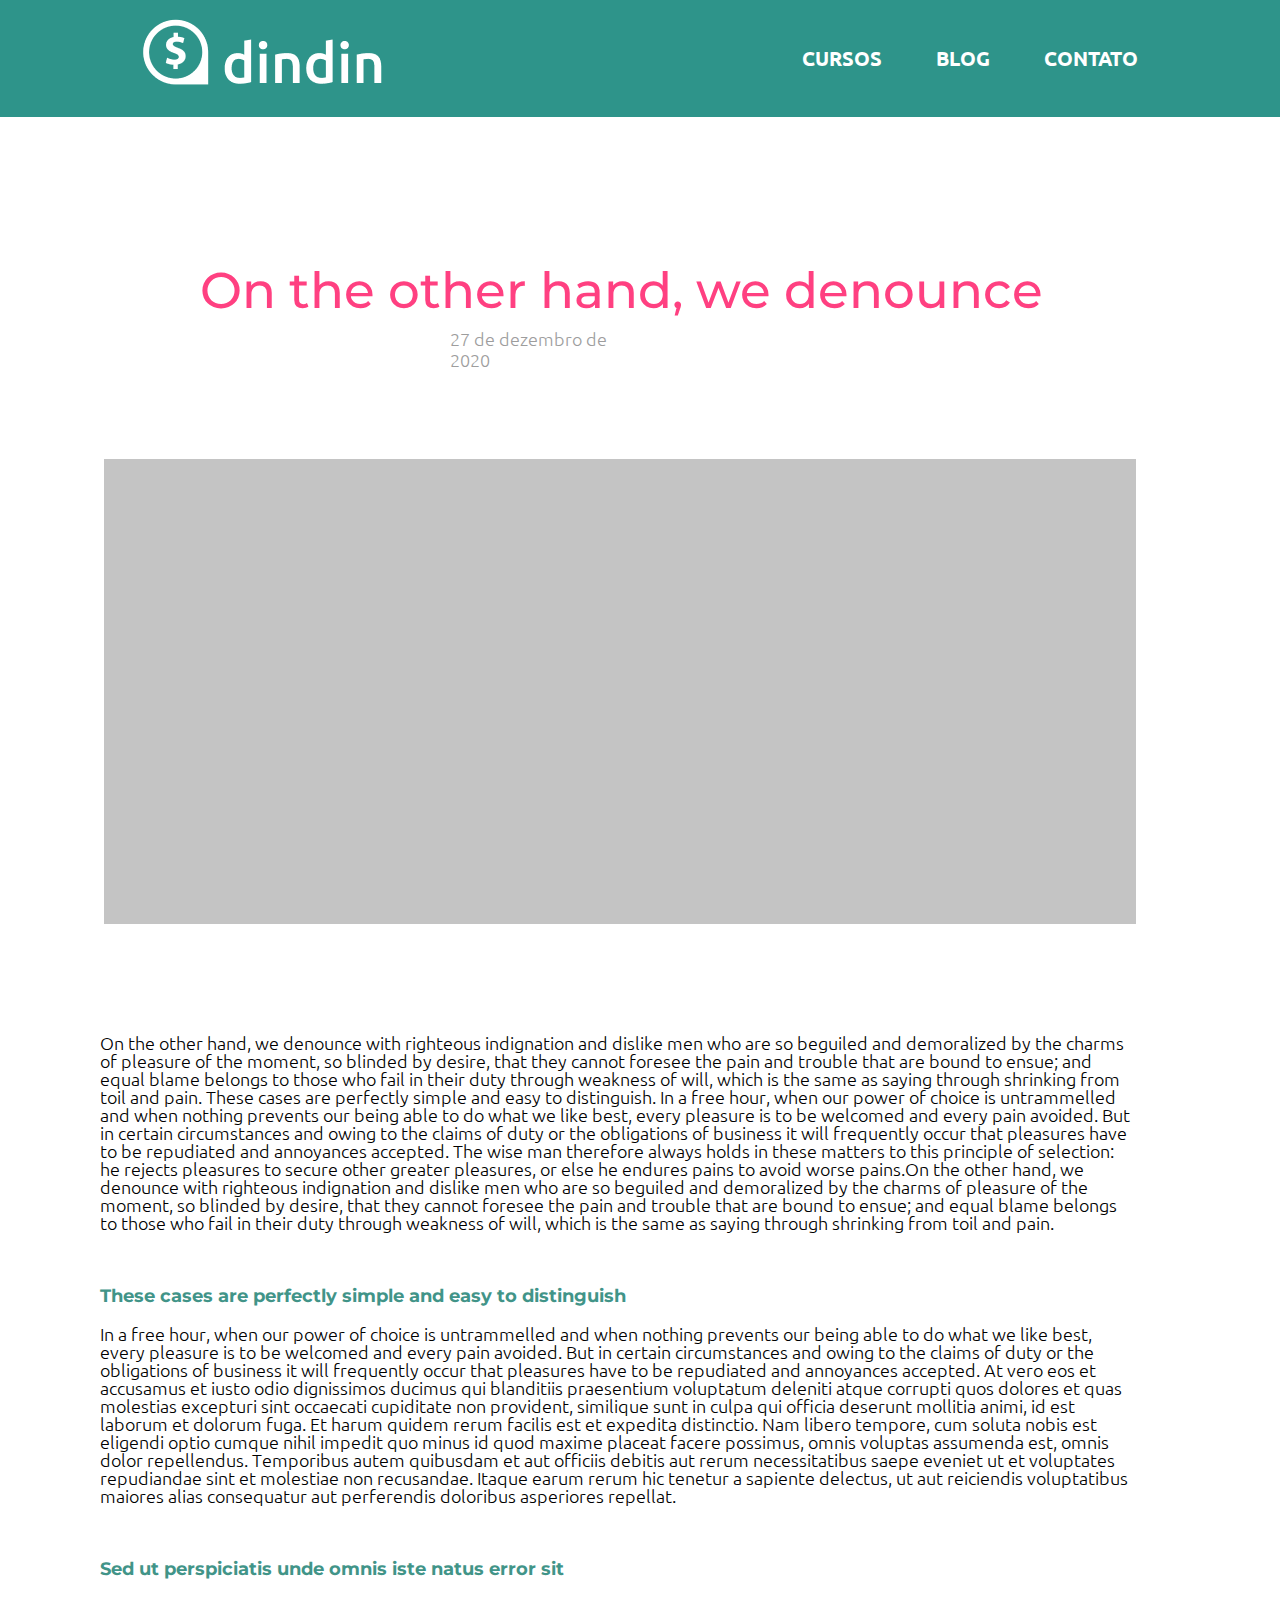
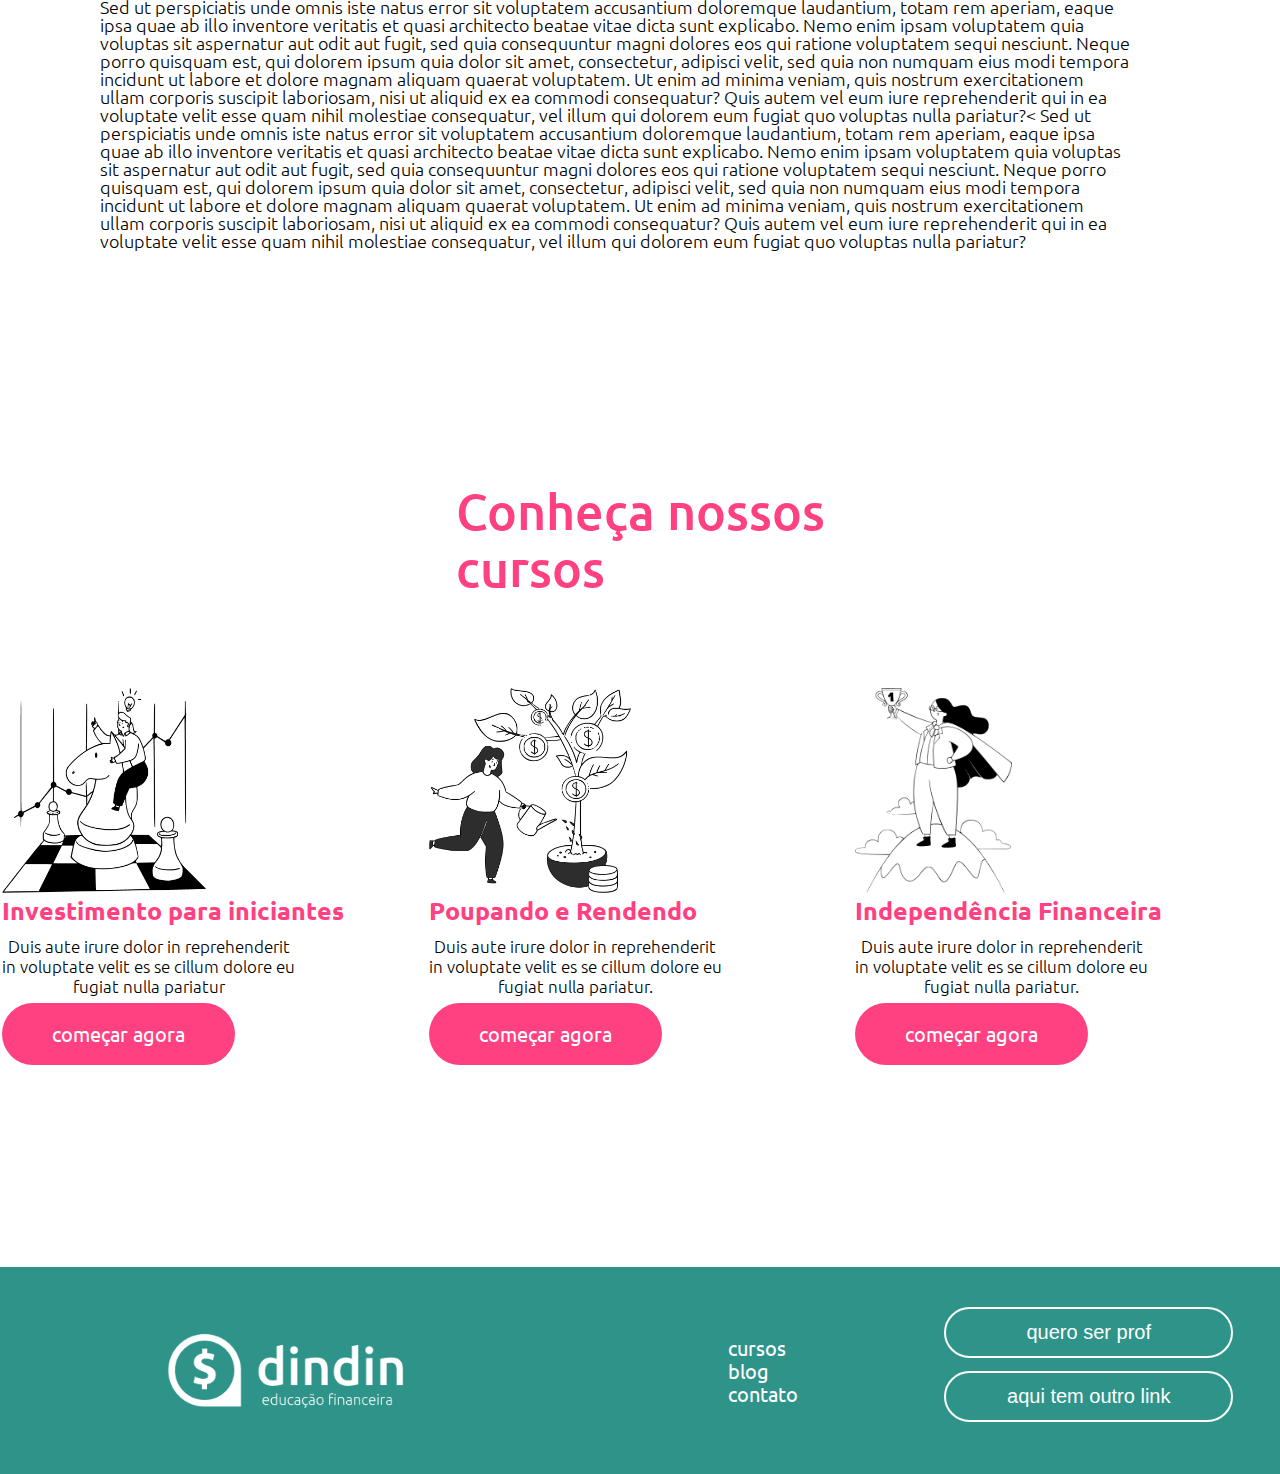
<file: post/post.html>
<!DOCTYPE html>
<html lang="pt-br">
  <head>
    <meta charset="UTF-8">
    <meta http-equiv="X-UA-Compatible" content="IE=edge">
    <meta name="viewport" content="width=device-width, initial-scale=1.0">
    <link rel="preconnect" href="https://fonts.googleapis.com">
    <link rel="preconnect" href="https://fonts.gstatic.com" crossorigin>
    <link href="https://fonts.googleapis.com/css2?family=Montserrat:wght@300;400;500;600;700&family=Poppins&family=Roboto&family=Ubuntu:wght@300;400;500;700&display=swap" rel="stylesheet">
    <title>dindin</title>
    <link rel="stylesheet" href="global.css">
    <link rel="stylesheet" href="header.css">
    <link rel="stylesheet" href="footer.css">
    <link rel="stylesheet" href="styleflex.css">
    <link rel="stylesheet" href="style.css">
    <link rel="stylesheet" href="responsividade-header.css">
    
    
</head>

<body>
  <header>
    <img src="logo-header.png" alt="logo da empresa">
    <nav>
        <a href="#">CURSOS</a>
        <a href="#">BLOG</a>
        <a href="#">CONTATO</a>
    </nav>        
</header>

     <main class="main-content">
          <Section class="principal"> 
            <h1 class="titulo-principal">On the other hand, we denounce</h1>
            <h1 class="data">27 de dezembro de 2020</h2>
              <div class="caixa"></div>
              <div class="texto">
              <p class="corpo-texto">On the other hand, we denounce with righteous indignation and dislike men who are so beguiled and demoralized by the charms of pleasure of the moment, so blinded by desire, that they cannot foresee the pain and trouble that are bound to ensue; and equal blame belongs to those who fail in their duty through weakness of will, which is the same as saying through shrinking from toil and pain. 
                These cases are perfectly simple and easy to distinguish. In a free hour, when our power of choice is untrammelled and when nothing prevents our being able to do what we like best, every pleasure is to be welcomed and every pain avoided. But in certain circumstances and owing to the claims of duty or the obligations of business it will frequently occur that pleasures have to be repudiated and annoyances accepted.
                The wise man therefore always holds in these matters to this principle of selection: he rejects pleasures to secure other greater pleasures, or else he endures pains to avoid worse pains.On the other hand, we denounce with righteous indignation and dislike men who are so beguiled and demoralized by the charms of pleasure of the moment, so blinded by desire, that they cannot foresee the pain and trouble that are bound to ensue; and equal blame belongs to those who fail in their duty through weakness of will, which is the same as saying through shrinking from toil and pain. 

                <h1 class="sub-titulo">These cases are perfectly simple and easy to distinguish </h1>
                <p class="corpo-texto">In a free hour, when our power of choice is untrammelled and when nothing prevents our being able to do what we like best, every pleasure is to be welcomed and every pain avoided. But in certain circumstances and owing to the claims of duty or the obligations of business it will frequently occur that pleasures have to be repudiated and annoyances accepted.
                At vero eos et accusamus et iusto odio dignissimos ducimus qui blanditiis praesentium voluptatum deleniti atque corrupti quos dolores et quas molestias excepturi sint occaecati cupiditate non provident, similique sunt in culpa qui officia deserunt mollitia animi, id est laborum et dolorum fuga. Et harum quidem rerum facilis est et expedita distinctio. Nam libero tempore, cum soluta nobis est eligendi optio cumque nihil impedit quo minus id quod maxime placeat facere possimus, omnis voluptas assumenda est, omnis dolor repellendus. Temporibus autem quibusdam et aut officiis debitis aut rerum necessitatibus saepe eveniet ut et voluptates repudiandae sint et molestiae non recusandae. Itaque earum rerum hic tenetur a sapiente delectus, ut aut reiciendis voluptatibus maiores alias consequatur aut perferendis doloribus asperiores repellat. </p>
                
                <h1 class="sub-titulo">Sed ut perspiciatis unde omnis iste natus error sit </h1>
                <p class="corpo-texto">Sed ut perspiciatis unde omnis iste natus error sit voluptatem accusantium doloremque laudantium, totam rem aperiam, eaque ipsa quae ab illo inventore veritatis et quasi architecto beatae vitae dicta sunt explicabo. Nemo enim ipsam voluptatem quia voluptas sit aspernatur aut odit aut fugit, sed quia consequuntur magni dolores eos qui ratione voluptatem sequi nesciunt. Neque porro quisquam est, qui dolorem ipsum quia dolor sit amet, consectetur, adipisci velit, sed quia non numquam eius modi tempora incidunt ut labore et dolore magnam aliquam quaerat voluptatem. Ut enim ad minima veniam, quis nostrum exercitationem ullam corporis suscipit laboriosam, nisi ut aliquid ex ea commodi consequatur? Quis autem vel eum iure reprehenderit qui in ea voluptate velit esse quam nihil molestiae consequatur, vel illum qui dolorem eum fugiat quo voluptas nulla pariatur?<          Sed ut perspiciatis unde omnis iste natus error sit voluptatem accusantium doloremque laudantium, totam rem aperiam, eaque ipsa quae ab illo inventore veritatis et quasi architecto beatae vitae dicta sunt explicabo. Nemo enim ipsam voluptatem quia voluptas sit aspernatur aut odit aut fugit, sed quia consequuntur magni dolores eos qui ratione voluptatem sequi nesciunt. Neque porro quisquam est, qui dolorem ipsum quia dolor sit amet, consectetur, adipisci velit, sed quia non numquam eius modi tempora incidunt ut labore et dolore magnam aliquam quaerat voluptatem. Ut enim ad minima veniam, quis nostrum exercitationem ullam corporis suscipit laboriosam, nisi ut aliquid ex ea commodi consequatur? Quis autem vel eum iure reprehenderit qui in ea voluptate velit esse quam nihil molestiae consequatur, vel illum qui dolorem eum fugiat quo voluptas nulla pariatur?</p>
              </div>

            <h1 class="titulo-footer">Conheça nossos cursos</h1>
            <div class="img-post"></div>
            <img class="img-box">
            <section class="post-secao">
                <div>
                  <img src="ilustra-poupando.png">
                  <h1 class="bottom-title">Investimento para iniciantes</h1>
                  <p class="bottom-content">Duis aute irure dolor in reprehenderit in voluptate velit es se cillum dolore eu fugiat nulla pariatur</p>
                  <button type="button" class="left-button">começar agora</button>
                </div>
              
                <div>
                  <img src="ilustra-investimento.png">
                  <h1 class="bottom-title">Poupando e Rendendo</h1>
                  <p class="bottom-content">Duis aute irure dolor in reprehenderit in voluptate velit es se cillum dolore eu fugiat nulla pariatur.</p>          
                  <button type="button" class="left-button">começar agora</button>
                </div>  
              
                <div>
                  <img src="ilustra-independencia.png">
                  <h1 class="bottom-title">Independência Financeira</h1>
                  <p class="bottom-content">Duis aute irure dolor in reprehenderit in voluptate velit es se cillum dolore eu fugiat nulla pariatur.</p>
                  <button type="button" class="left-button">começar agora</button>
                </div>
          </section>
      </section>
     </main>     
      
     
   </body>
   <footer>
    <img src="logo-footer.png" alt="logo da empresa">
      <div>
         <ul>
          <li>cursos</li>
          <li>blog</li>
          <li><a href="../contato/index.html">contato</a></li>
         </ul> 
      </div>        
    <div>
        <button>quero ser prof</button>
        <button class="link">aqui tem outro link</button>
    </div>       
</footer>  
</html>
</file>
<file: css/global/global.css>
* { 
    margin: 0;
    padding: 0;
    box-sizing: border-box;
  }
  #root {
    width: 100vw;
    height: 100vh;   
  }
  :root {
    /*CORES*/
    --cor-de-fundo: #2E948A;
    --cor-titulo-rosa: #FF4081;
    --cor-subtitulo: #555555;
    --cor-titulo-verde: #009688;  
  }
  html, body {
    width: 100%;
    font-family: 'Ubuntu', sans-serif;
    overflow-x: hidden;
  }
  a{
    text-decoration: none;
    color: inherit;
  }
</file>
<file: css/global/header.css>
header {
    background-color: var(--cor-de-fundo);
    display: flex;  
    justify-content: space-around;
    align-items:center;
    width: 100%;
    height: 117px;     
  }
header img {  
    width: 244px;   
    margin: 20px 82px 26px 0px;
  }
header nav a {
    color: #FFF;
    font-family: Ubuntu;
    font-size: 20px;
    font-weight: 700;
    line-height: 23px;
    letter-spacing: 0em;
    text-align: left;    
    margin-left: 50px;
    text-decoration: none;
    vertical-align: top; 
  }
  header nav a:hover {
    transition: 0.4s;  
    color:indigo;
    transform: scale(1.0);
    font-size: 24px;     
  }
</file>
<file: css/global/footer.css>
footer {
    display: flex;
    align-items: center;
    justify-content: space-evenly;
    background-color:  var(--cor-de-fundo);
    width: 100%;
    height: 207px;
  }
  footer img {
    width: 244px;   
    margin: 53px 120px; 
  }
  footer ul li { 
    color: #FFF;
    font-weight: bold;
    text-align: left;
    display: block;
    margin-left: 150px;
    margin-right: 100px;
    font-family: Ubuntu;
    font-size: 20px;
    font-weight: 400;
    font-style: regular;
    line-height: 23px;
    text-align: left;    
    text-decoration: none inherit;
    list-style: none;  
  }
  footer ul li:hover {
    transition: 0.4s;  
    transform: scale(1.0);
    color:indigo;
    font-size: 22px;
    text-transform: uppercase;    
  }
  footer button {
    display: flex;
    flex-direction: column;
    justify-content: center;
    align-items: center;
    text-decoration: none;
    background-color:  var(--cor-de-fundo);
    color: #ffFFFf;    
    font-size: 20px;
    font-weight: 400;
    Width: 289px;
    Height: 51px;    
    border: 2px solid #ffffff;
    border-radius: 62px;
    margin: 0 auto;
    margin-bottom: 13px;
    padding: 10px;
    cursor: pointer; 
  }
 footer button:hover{
    transition: 0.4s;  
    transform: scale(1.0);
    color:indigo;
    font-size: 22px;
    text-transform: capitalize;
  }
</file>
<file: blog/style.css>
.secao_generica {
    width: 100vw;
    height: 100vh; 
}
.titulo_principal {
    position: absolute;
    width: 512px;
    height: 108px;   
    left: 179px;
    top: 239px;
    font-family: 'Ubuntu';
    font-style: normal;
    font-weight: 700;
    font-size: 47px;
    line-height: 54px;
    color: var(--cor-titulo-verde);  
}
.titulo_principal:hover {
    transform: scale(1.2);  
    transition: 0.4s;  
    font-size: 49px;
    text-transform: unset;    
}
.conteudo {  
    display: flex;
    align-items: center;
    position: absolute;
    color: #000000;   
    width: 461px;
    height: 110px;
    left: 179px;
    top: 387px;
    font-family: 'Ubuntu';
    font-style: normal;
    font-weight: 300;
    font-size: 20px;
    line-height: 23px;      
}
.conteudo:hover {
    font-weight: bold;
}
.ilustra_blog {
    position: absolute;
    width: 405px;
    height: 405px;
    left: 640px;
    top: 115px;
    margin-top: 48px;
    margin-bottom: 90px;
}
.ilustra_blog:hover {
    transform: scale(1.2);  
    transition: 0.4s;     
}
.blog {
    background: #E5E5E5;   
    display: flex;   
    flex-direction: row;   
    flex-wrap: wrap;
    align-items:flex-start;
    width: 1440px;
    height: 1712px; 
    margin-top: 100px; 
}
.secao_blog {  
   margin-top: 80px;
   margin-right: 80px;
   margin-left: 50px;
   margin-bottom: 90px;        
}
.img_blog {    
    background: #C4C4C4;    
    width: 518px;
    height: 259px;
    border-radius: 4px;
    border: solid 2px #C4C4C4;  
}
.titulo_blog {  
    width: 455px;
    height: 34px; 
    color:var(--cor-titulo-rosa);   
    font-family: 'Ubuntu';
    font-style: normal;
    font-weight: 500;
    font-size: 30px;
    line-height: 34px;   
    margin-top: 15px;
    margin-bottom: 15px;  
}
.titulo_blog:hover {
    transform: scale(1.2);  
    transition: 0.4s;  
    text-transform: unset;   
}
.conteudo_blog {   
    width: 516px;
    height: 80px; 
    color: #000000;
    font-family: 'Ubuntu';
    font-style: normal;
    font-weight: 300;
    font-size: 17px;
    line-height: 20px;     
}
.conteudo_blog:hover {
    font-weight: bold;
}
</file>
<file: contato/style.css>
.secao_generica {
    width: 100vw;
    height: 100vh;    
  }
 main div {
    display: flex;
    justify-content: space-around;
  }
 form {
    display: flex;
    flex-direction: column;
    justify-content: space-around;
    position: absolute;
    width: 526px;
    height: 459px;
    left: 136px;
    top: 222px;  
  }  
  .titulo_contato {
    color: var(--cor-titulo-rosa);
    font-family: Ubuntu;
    font-size: 40px;
    font-weight: 700;
    line-height: 46px;
    letter-spacing: 0em;
    text-align: left;  
    margin-bottom: 44px;
  }  
 form input {
    margin-bottom: 15px;
    padding: 10px 380px 10px 22px;
  } 
 form textarea {
    height: 400px;
    resize: none;
    margin-bottom: 40px;
    padding: 10px 380px 10px 22px;
  }
  .btn {
    display: flex;
    flex-direction: column;
    justify-content: center;
    align-items:center;
    text-align: justify center;
    height: 52px;
    width: 118px;
    left: 3px;
    top: 391px;
    border:none;
    border-radius: 50px;   
    padding: 5px 7px;
    font-family: 'Nunito';
    font-style: normal;
    font-weight: 800;
    font-size: 16px;
    line-height: 22px;    
    text-align: center;
    text-transform: lowercase;
    text-decoration: none;
    cursor: pointer; 
    color: #FFFFFF;
    background: var(--cor-titulo-rosa);
    margin-bottom: 60px;        
  }
.btn:hover {
  background: #b80742; 
  transform: scale(1.2);  
  transition: 0.4s;  
  font-size: 22px;
  text-transform: capitalize;  
}
main div img {
  height: 444px;
  width: 444px;
  margin: 82px 163px 99px 833px;
}
main div img:hover {
  transform: scale(1.2);  
  transition: 0.4s;
}
</file>
<file: css/courses/courses_page.css>
@import url('https://fonts.googleapis.com/css2?family=Ubuntu:wght@300;400;700&display=swap');

.container {
    height: 100%;
    margin-top: 40px;
    margin-bottom: 80px;
    padding-left: 82px;
}

.container>div:not(:first-of-type) {
    border-top: 5px solid #C4C4C4;
    padding-top: 108px;
    margin-right: 82px;
}

h1 {
    font-family: 'Ubuntu', sans-serif;
    font-size: 60px;
    font-weight: 700;
    line-height: 69px;
    color: #FF4081;
}

.sub-title {
    font-family: 'Ubuntu', sans-serif;
    font-size: 20px;
    font-weight: 400;
    line-height: 23px;
    color: #555555;
    margin-bottom: 82px;
}

h2 {
    font-family: 'Ubuntu', sans-serif;
    font-size: 35px;
    font-weight: 700;
    line-height: 40px;
    color: #FF4081;
}

.box-course-description {
    display: flex;
    margin-bottom: 58px;
    padding-left: 32px;
}

.box-course-description>div {
    margin-left: 53px;
}

.description {
    font-family: 'Ubuntu', sans-serif;
    font-size: 18px;
    font-weight: 300;
    line-height: 21px;
    margin-top: 37px;
    margin-bottom: 53px;
    width: 550px;
}

.button {
    font-family: 'Ubuntu', sans-serif;
    font-size: 20px;
    font-weight: 400;
    line-height: 23px;
    width: 216px;
    border-radius: 62px;
    color: #FFF;
    background-color: #419488;
    text-align: center;
    padding: 13px 9px;
}


@media (max-width: 991px){
    .description {
       max-width: 300px;
       font-size: 14px;
       margin-top: 15px;
       margin-bottom: 20px;
    }

    h2 {
        font-size: 32px;
    }
    
    img {
        height: 325px;
        width: 320px;
    }
    
    .container {
        width: 100%;
        margin-top: 48px;
        padding-left: 0;
    }

    .container>div:not(:first-of-type) {
        border-top: 5px solid #C4C4C4;
        padding-top: 58px;
        margin-right: 5px;
    }
}


@media (max-width: 767px){
    .description {
       max-width: 150px;
       font-size: 10px;
       margin-top: 15px;
       margin-bottom: 20px;
       word-wrap: break-word;
    }

    h2 {    
        font-size: 22px;
    }
    
    img {
        height: 200px;
        min-width: 200px;
        max-width: 200px;
    }
    
    .container {
        width: 100%;
        margin-top: 48px;
        margin-bottom: 120px;
        padding-left: 0;
    }

    .container>div:not(:first-of-type) {
        border-top: 5px solid #C4C4C4;
        padding-top: 28px;
        margin-right: 0;
    }

    .button {
        font-size: 10px;
        height: 15px;
        display: flex;
        align-items: center;
        justify-content: center;
        width: 116px;
    }

    .box-course-description {
        margin-bottom: 28px;
        padding-left: 0;
    }
    
    .box-course-description>div {
        margin-left: 10px;
    }
    
}
</file>
<file: css/courses/course_files.css>
@import url('https://fonts.googleapis.com/css2?family=Ubuntu:wght@300;400;700&display=swap');

.container {
    height: 100%;
    margin-top: 48px;
}

.container>div {
    padding-left: 202px;
}

h1 {
    font-family: 'Ubuntu', sans-serif;
    font-size: 55px;
    font-weight: 700;
    line-height: 64px;
    color: #FF4081;
    width: 400px;
}

.box-course-description {
    display: flex;
    height: auto;
}

.box-course-description>img {
    height: 380px;
}

.description {
    font-family: 'Ubuntu', sans-serif;
    font-size: 20px;
    font-weight: 300;
    line-height: 21px;
    margin-top: 37px;
    margin-bottom: 53px;
    width: 461px;
}

.video-classes {
    background-color: #F8F8F8;
    margin-top: 40px;
}

h2 {
    font-family: 'Ubuntu', sans-serif;
    font-size: 35px;
    font-weight: 700;
    line-height: 40px;
    color: #FF4081;
}

.video-classes>div:not(:first-of-type) {
    border-top: 3px solid #C4C4C4;
    padding-top: 75px;
}

.video-class {
    display: flex;
    padding-top: 75px;
    margin-right: 98px;
    padding-bottom: 73px;
}

.video-class>div p {
    Width: 380px;
    font-family: 'Ubuntu', sans-serif;
    font-size: 20px;
    font-weight: 300;
    line-height: 23px;
}

.video-class>div>p {
    margin: 32px 0px;
}

video {
    margin-right: 76px;
}

img {
    margin-left: 88px;
}

@media (max-width: 991px){
    .description {
       max-width: 300px;
       font-size: 14px;
       margin-top: 15px;
       margin-bottom: 20px;
    }

    h2 {
        font-size: 32px;
    }

    video {
        margin-right: 36px;
        padding-top: 12px;
        height: 225px;
    }

    img {
        height: 325px;
        width: 320px;
        margin-left: 48px;
    }
        
    .container {
        width: 100%;
        padding-left: 0;
    }

    .video-class>div p {
        Width: 280px;
        font-size: 16px;
    }
    
    .box-course-description {
        margin-bottom: 28px;
        height: 400px;
    }

    .box-course-description>img {
        height: 280px;
    }

    .video-class {
        padding-top: 45px;
        margin-right: 0;
    }
    
    .video-classes>div:not(:first-of-type) {
        border-top: 3px solid #C4C4C4;
        padding-top: 45px;
    }    

    .container>div {
        padding-left: 52px;
    }

    .video-class>div>p {
        margin: 4px 0px;
    }
}


@media (max-width: 767px){
    .description {
       max-width: 200px;
       font-size: 12px;
       margin-top: 10px;
       margin-bottom: 10px;
       word-wrap: break-word;
    }

    h2 {
        font-size: 22px;
    }

    h1 {
        font-size: 28px;
        width: 100%;
    }

    video {
        margin-right: 13px;
        height: 115px;
    }

    img {
        height: 80px;
        width: 180px;
        margin-left: 0;
    }
        
    .container {
        margin-top: 44px;
        margin-bottom: 0;
        padding-left: 0;
        width: 100%;
    }

    .video-class>div p {
        Width: 150px;
        font-size: 10px;
    }
    
    .box-course-description {
        margin-bottom: 14px;
        height: 400px;
    }

    .video-class {
        padding-top: 25px;
        height: 100%;
        margin-right: 0;
    }
    
    .video-classes>div:not(:first-of-type) {
        border-top: 3px solid #C4C4C4;
        padding-top: 25px;
    }    

    .container>div {
        padding-top: 25px;
        padding-left: 0;
    }
}
</file>
<file: post/global.css>
*{ 
  margin: 0px;
  padding: 0px;
  box-sizing: border-box;
}
footer {  
  margin-top: 2800px;
}
#root {
  width: 100vw;
  height: 100vh;   
}
:root {
  /*CORES*/
  --cor-de-fundo: #2E948A;
  --cor-titulo-rosa: #FF4081;
  --cor-subtitulo: #555555;
  --cor-titulo-verde: #009688;  
}
html, body {
  width: 100%;
  font-family: 'Ubuntu', sans-serif;
  overflow-x: hidden;
}
a{
  text-decoration: none;
  color: inherit;
}
</file>
<file: post/header.css>
header {
  background-color: var(--cor-de-fundo);
  display: flex;  
  justify-content: space-around;
  align-items:center;
  width: 100%;
  height: 117px;     
}
header img {  
  width: 244px;   
  margin: 20px 82px 26px 0px;
}
header nav a {
  color: #FFF;
  font-family: Ubuntu;
  font-size: 20px;
  font-weight: 700;
  line-height: 23px;
  letter-spacing: 0em;
  text-align: left;    
  margin-left: 50px;
  text-decoration: none;
  vertical-align: top; 
}
header nav a:hover {
  transition: 0.4s;  
  color:indigo;
  transform: scale(1.0);
  font-size: 24px;     
}
</file>
<file: post/footer.css>
footer {
  display: flex;
  align-items: center;
  justify-content: space-evenly;
  background-color:  var(--cor-de-fundo);
  width: 100%;
  height: 207px;
  padding: 40px 0;
}
footer img {
  width: 244px;   
  margin: 53px 120px; 
}
footer ul li { 
  color: #FFF;
  font-weight: bold;
  text-align: left;
  display: block;
  margin-left: 150px;
  margin-right: 100px;
  font-family: Ubuntu;
  font-size: 20px;
  font-weight: 400;
  font-style: regular;
  line-height: 23px;
  text-align: left;    
  text-decoration: none inherit;
  list-style: none;  
}
footer ul li:hover {
  transition: 0.4s;  
  transform: scale(1.0);
  color:indigo;
  font-size: 22px;
  text-transform: uppercase;    
}
footer button {
  display: flex;
  flex-direction: column;
  justify-content: center;
  align-items: center;
  text-decoration: none;
  background-color:  var(--cor-de-fundo);
  color: #ffFFFf;    
  font-size: 20px;
  font-weight: 400;
  Width: 289px;
  Height: 51px;    
  border: 2px solid #ffffff;
  border-radius: 62px;
  margin: 0 auto;
  margin-bottom: 13px;
  padding: 10px;
  cursor: pointer; 
}
footer button:hover{
  transition: 0.4s;  
  transform: scale(1.0);
  color:indigo;
  font-size: 22px;
  text-transform: capitalize;
}
</file>
<file: post/styleflex.css>
.post-secao{
  display:flex;
  justify-content:space-between;
  top: 237px;
  bottom: 382,94px;
  left:156px;
  right:996px;
}
.post-secao div{
  margin:2px;
  flex-basis:100%;
  
}
.post-secao img{
  
  max-width: 60%;
  max-height:205px;
  border:1px;
  left: 156px;
  top: 1132px;
  border-radius: 1px;
  justify-content: space-around;
  align-content:center;
  flex-basis: 100%;
  display:flex;
  flex-wrap:wrap;

}
@media only screen and (max-width: 400px) {
  .post-secao img{
    margin-left: 70px;
    flex-direction: column;
    margin-bottom:50px;
  }
  .post-secao p{
    margin-left: 25px;
    margin-bottom:25px;
  }
  .post-secao .bottom-content{
    margin-left: 25px;
  }
    

  

}
</file>
<file: post/style.css>
body {
	  font-family: 'Montserrat', sans-serif;
}

.titulo-principal {	
  
  width: 855px;
  height: 46px;
  margin: 150px 150px 25px 200px;
  text-align: center;
	clear: left;
  font-style: normal;
  font-weight: 500;
  font-size: 50px;
  line-height:57px;
  align-items: center;
  display: flex;
  fill:solid;
  display:flex;
  
  
}

h1 { color:#FF4081;
    fill:solid;
}
.data {
  
  width: 200px;
  height: 21px;
  margin-left: 450px;
  margin-bottom: 50px;
  font-family: 'Ubuntu';
  font-style: normal;
  font-weight: 300;
  font-size: 18px;
  line-height: 21px;  
  display: flex;
  align-items: center;
  color: #9D9D9D;
}
.caixa{

width: 1032px;
height: 465px;
margin-left: 104px;
margin-top: 100px;
background: #C4C4C4;
}
.texto{
  
  width: 1032px;
  height: 1061px;
  margin: 100px 100px 25px 100px;
  left: 204px;
  top: 910px; 
  font-family: 'Ubuntu';
  font-style: normal;
  font-weight: 200;
  font-size: 18px;
  line-height: 21px;
  font-feature-settings: 'kern' off;
  padding: 10px 0px 80px 0px;
  
}

.corpo-texto{
Font-family:Ubuntu;
Font-style:Mixed;
Font-size:mixed;
Line-height:100%;
text-align: Left;
Vertical-align: Top;

}

.sub-titulo{
font-family: 'Montserrat', sans-serif;
margin: 3em 0 1em 0;
font-size: 26px;
font-weight: 500;
line-height: 30px;
letter-spacing: 0em;
text-align: left;
font-size: 18px;
font-weight: bold;
line-height: 21px;
letter-spacing: 0em;
text-align: left;
Color: #419488;
fill:solid;

}

h4 { color:#FF4081;
    fill:solid;
}
.titulo-footer{
  
  width: 528px;
  height: 57px;
  margin-left: 456px;
  margin-top: 0px;
  margin-bottom: 100px;
  font-family: 'Ubuntu';
  font-style: normal;
  font-weight: 500;
  font-size: 50px;
  line-height: 57px;
  display: flex;
  align-items: center;
  
}

.principal .texto{
font-family: Ubuntu ;
font-size: 26px;
font-weight: 500;
line-height: 30px;
letter-spacing: 0em;
text-align: left;
font-family: Ubuntu;
font-size: 18px;
font-weight: 300;
line-height: 21px;
letter-spacing: 0em;
text-align: left;


} 

.flex {
  width: 100vw;
  height: 100vh;
  display:flex;
  flex-direction: row;
  align-items:center;
  flex-wrap: wrap;
}

.bottom-title{
  
  display:flex;
  width: 344px;
  height: 35.71px;
  left: 128px;
  top: 1197.1599999999999px;  
  font-family: 'Ubuntu';
  font-style: normal;
  font-weight: 700;
  font-size: 25px;
  line-height: 29px;
  text-align: center; 
  color: #FF4081;  
  align-items:center;
  fill:solid;
} 
.bottom-content{
  
  display:flex;
  width: 293px;
  height: 73.89px;
  left: 154px;
  top: 1212.1999999999998px;  
  font-family: 'Ubuntu';
  font-style: normal;
  font-weight: 300;
  font-size: 17px;
  line-height: 20px;
  text-align: center;  
  color: #000000;
  align-items:center;
  fill:solid;
}
.img{
  
  left: 156px;
  top: 2319px;
  bottom: 276,06px;
  border-radius: 1px;
  background: #000000;
  border: 1px solid #000000;
}

.left-button{
  
  width: 233px;
  height: 62.81px;
  left: 184px;
  top: 1265px;
  background: #FF4081;
  border:none;
  border-radius: 62px;
  align-items:center;
  Font-family: Ubuntu;
  Font-size: 20px;
  Line-height: 23px;
  Line-height: 100%;
  Vertical-align: Top;
  color: #FFFFFF;
  fill:solid;
}
.center-button{
  
  width: 233px;
  height: 62.81px;
  left: 623px;
  top: 2082px;
  background: #FF4081;
  border:none;
  color:#FFFFFF;
  border-radius: 62px;
  align-items:center;
}
.right-button{
  
  width: 233px;
  height: 62.81px;
  left: 1043px;
  top: 2082px;
  background: #FF4081;
  border:none;
  border-radius: 62px;
  align-items:center;  
  color: #FFFFFF;
}

post-secao .div{
  width: 528px;
  height: 57px;
  left: 456px;
  top: 2161px;
  display:flex;
   
}
/*
.img-box{

width: 1440px;
height: 899px;
left: 0px;
top: 2082px;

background: solid #f6f6f6;

}*/
footer {
  
  margin-top: 200px;
}

@media only screen and (max-width: 400px) {
  .main-content .titulo-principal{
    margin: 1em 2em;
    font-size: 2rem;
    width:80%;
    padding-top:100px;
    padding-left:30px;

  } 
  .main-content .data{
    margin-top: 100px;
    margin-bottom:0px;
    margin-left:150px;
  }
 .main-content .titulo-footer{
    margin: 1em 2em;
    font-size:2rem;
    width:60%;
    height:268px;
    padding-top:300px;
    padding-left:60px;

    
  }
  .caixa{
    max-width: 60%;

  }
  .texto{
    max-width: 70%;
    font-size:15px
  }
  .corpo-texto p{
    max-width: 70%;
    font-size:15px;
  }
  .data{
    max-width: 70%;
    font-size:15px;
  }
  .sub-titulo{
    max-width: 70%;
    font-size:15px
  }
  .titulo-footer .h1{
    max-width: 40%;
    font-size:10px;
    margin: 5em 2em;
    font-size:1rem;
    position:relative;
    padding-top:200px;
  }
  .principal .texto{
    max-width: 60%;
    font-size:10px
  }
  .flex {
    max-width: 70%;
  }
  .bottom-title{
    max-width: 70%;
    font-size:15px
  }
  .main-content .post-secao{
    max-width: 100%;
    font-size:10px;
    top:300px;
    margin: 10em 10em 2em 2em;
    align-content:space-between;
    flex-direction: column;

  }
  .main-content .titulo-footer .h1{
    font-size:15px;
    
    position:relative;
    line-height:100%;
    text-align:left;
    
    display:flex;
    margin-top:150px;

  }
  .post-secao .div{
      max-width: 40%;
      font-size:15px;
      width: 60%;
      height: 60%;
      top: 3000px;
      left:15px;
      flex-direction: column;
      position: relative;
      display: flex;
      align-content:space-between;
      justify-content: end;

     
  }
  .main-content .post-secao .left-button{
    max-width: 50%;
    font-size:15px;
    margin-left: 100px;
    margin-bottom:100px;
  }
  .main-content .bottom-title{
    max-width: 80%;
    margin-left: 60px;
    margin-top: 15px;
  }
  .main-content .post-secao .img{
      max-width: 60%;
      max-height:50%;
      left: 50px;
      position:relative;
      display:flex;
      flex-wrap: wrap;  
      
      

    }
    
    footer {
      width: 100%;
      height: 330px;
      flex-direction: column;
      position: static;
      display: flex;
      align-items: flex-end;
      margin-top: 200px;

  }

  footer img {
      width: 14rem;
      display: flex;
      margin: 0px;
      position: relative;
      right: 60px;
      top: 50px;
  }

  footer ul {
      position: relative;
      right: 420px;
      top: 60px;
      width: 100px;

  }

  footer ul li {
      display: -webkit-box;
      display: -webkit-box;
      margin-right: 80px;
      font-size: 30px;
      line-height: 40px;


  }

  footer button {
      Width: 219px;
      position: relative;
      bottom: 40px;
      right: 20px;
  }
}

@media only screen and (min-width:481px) and (max-width:768px) {
  .main-content .titulo-principal{
    margin: 1em 2em;
    font-size: 2rem;
    width:75%;
    padding-top:100px;
    padding-left:30px;

  } 
 .main-content .titulo-footer{
    margin: 1em 2em;
    font-size:2rem;
    width:60%;
    height:268px;
    padding-top:300px;
    padding-left:70px;
    top:550px;
    position:relative;
    text-align:center;
  }
  .caixa{
    max-width: 75%;
    margin-left: 80px;
  }
  .texto{
    max-width: 80%;
    font-size:15px
  }
  .corpo-texto p{
    max-width: 70%;
    font-size:15px;
  }
  .data{
    max-width: 70%;
    font-size:15px;
    margin-left:203px;
    margin-top: 100px;
    text-align:center;
  }
  .sub-titulo{
    max-width: 70%;
    font-size:15px
  }
  .titulo-footer .h1{
    max-width: 40%;
    font-size:10px;
    margin: 5em 2em;
    font-size:1rem;
    position:relative;
    padding-top:200px;
  }
  .principal .texto{
    max-width: 70%;
    font-size:16px
  }
  .flex {
    max-width: 70%;
  }
  .bottom-title{
    max-width: 70%;
    font-size:15px
  }
  .main-content .bottom-content{
    margin-left:70px;
    text-align:center;
  }
  .main-content .post-secao{
    max-width: 100%;
    font-size:10px;
    top:300px;
    padding-left: 40px;
    margin-top:0px;
    margin: 65em 10em 2em 2em;
    align-content:space-between;
    flex-direction: column;
    align-items:center;


  }
  .main-content .titulo-footer .h1{
    font-size:15px;
    top:650px;
    position:absolute;
    line-height:100%;
    text-align:left;
    
    display:flex;
    margin-top:150px;

  }
  .post-secao .div{
      max-width: 40%;
      font-size:15px;
      width: 60%;
      height: 60%;
      top: 3000px;
      left:15px;
      flex-direction: column;
      position: relative;
      display: flex;
      align-content:space-between;
      justify-content: end;

     
  }
  .main-content .post-secao .left-button{
    max-width: 50%;
    font-size:15px;
    margin-left: 100px;
    margin-bottom:100px;
  }
  .main-content .bottom-title{
    max-width: 80%;
    margin-left: 120px;
    margin-top: 50px;

  }
  .main-content .post-secao img{
      
      margin-left: 120px;
    
      
      

    } 
  footer {
      width: 100%;
      height: 330px;
      flex-direction: column;
      position: static;
      display: flex;
      align-items: flex-end;
      margin-top: 200px !important;

  }

  footer img {
      width: 14rem;
      display: flex;
      margin: 0px;
      position: relative;
      right: 50px;
      top: 50px;
  }

  footer ul {
      position: relative;
      right: 480px;
      top: 60px;
      width: 100px;

  }

  footer ul li {
      display: -webkit-box;
      display: -webkit-box;
      margin-right: 80px;
      font-size: 30px;
      line-height: 40px;


  }

  footer button {
      Width: 219px;
      position: relative;
      bottom: 40px;
      right: 50px;
  }

}


@media only screen and (min-width:769px) and (max-width:1024px) {
 .main-content .titulo-principal{
    margin: 1em 2em;
    font-size: 2rem;
    width:75%;
    padding-top:100px;
    padding-left:30px;

  } 
 .main-content .titulo-footer{
    margin: 1em 2em;
    font-size:2rem;
    width:60%;
    height:268px;    
    padding-left:110px;
    top:1300px;
    position:relative;
    text-align:center;
  }
  .caixa{
    max-width: 85%;
    margin-left: 80px;
  }
  .texto{
    max-width: 80%;
    font-size:15px
  }
  .corpo-texto p{
    max-width: 70%;
    font-size:15px;
  }
  .data{
    max-width: 70%;
    font-size:15px;
    margin-left:203px;
    margin-top: 100px;
    text-align:center;
  }
  .sub-titulo{
    max-width: 85%;
    font-size:22px
  }
  .titulo-footer .h1{
    max-width: 40%;
    font-size:10px;
    margin: 5em 2em;
    font-size:1rem;
    position:relative;
    padding-top:200px;
  }
  .principal .texto{
    max-width: 80%;
    font-size:20px
  }
  .flex {
    max-width: 70%;
  }
  .bottom-title{
    max-width: 80%;
    font-size:20px;
  }
  .main-content .bottom-content{
    margin-left:70px;
    text-align:center;
  }
  .main-content .post-secao{
    max-width: 100%;
    font-size:20px;
    top:300px;
    padding-left: 40px;
    margin-top:0px;
    margin: 65em 10em 2em 2em;
    align-content:space-between;
    flex-direction: column;
    align-items:center;


  }
  .main-content .titulo-footer .h1{
    font-size:15px;
    top:650px;
    position:absolute;
    line-height:100%;
    text-align:left;
    
    display:flex;
    margin-top:150px;

  }
  .post-secao .div{
      max-width: 40%;
      font-size:20px;
      width: 60%;
      height: 60%;
      top: 3000px;
      left:15px;
      flex-direction: column;
      position: relative;
      display: flex;
      align-content:space-between;
      justify-content: end;

     
  }
  .main-content .post-secao .left-button{
    max-width: 60%;
    font-size:20px;
    margin-left: 100px;
    margin-bottom:100px;
  }
  .main-content .bottom-title{
    max-width: 80%;
    margin-left: 120px;
    margin-top: 50px;

  }
  .main-content .post-secao p{
    font-size:20px;
    margin-bottom:35px;
  }
  .main-content .post-secao img{
      
      margin-left: 120px;
    
      
      

    } 

footer{
      margin-top: 100px;
  }
footer img{
  width: 244px;
  margin: 0px;
  position: relative;
  left: 80px;
}

footer button{
  Width: 229px;
  position: relative;
  right: 60px;
}
}

@media only screen and (min-width:1025px) and (max-width:1200px) {
  .principal .titulo-principal{
    margin: 145px 150px 25px 125px;

  }
  .principal .data{
    max-width: 100%;
    font-size: 22px;
  }
  .principal .caixa{
    max-width: 85%;
  }
  .principal .corpo-texto{
    font-size: 24px;
    max-width: 85%;
  }
  .principal .sub-titulo{
    max-width:100%;
    font-size: 24px;

  }
  .main-content .titulo-footer{
    margin-left:196px;
    padding-top:800px;
  }
  .main-content .post-secao p{
    font-size:25px;
    max-width:100%;
    margin-bottom:35px;
    margin-top:15px;
  }
  footer{
      margin-top: 100px;
  }
  footer ul li{
      position: relative;
      right: 80px;
  }

  footer button{
      right: 100px;
  position: relative;
  }
}
</file>
<file: post/responsividade-header.css>
@media only screen and (max-width:480px) {

  header {
  width: 100%;
  height: 177px;
  flex-direction: column;
  position: static;
  display: inline-flex;
  align-items: center;
  text-align: center;
      
  }

  header img {
      margin: 0px;
      width: 15rem;
    
     
  }

  header nav {
      border-top: 4px solid #fff;
      width: 100%;
      position: relative;
      margin-bottom: 10px;
      right: 0px;

  }

  header nav a {
    position: relative;
    top: 8px;
    display: inline;
    margin: 25px;
    font-size: 16px;

  }
}

@media only screen and (min-width:481px) and (max-width:720px) {
 
  header img{
      width: 120px;
      position: relative;
      left: 10px;
      margin: 0px
  }
  
     footer nav{
      position: relative;
      right: 25px;
     }

     header nav a{
      margin-left: 20px;
     }
  
}
  
@media only screen and (min-width:721px) and (max-width:1024px){
 header img{
  position: relative;
  left: 25px;
 }

 footer nav{
  position: relative;
  right: 25px;
 }

}
</file>
